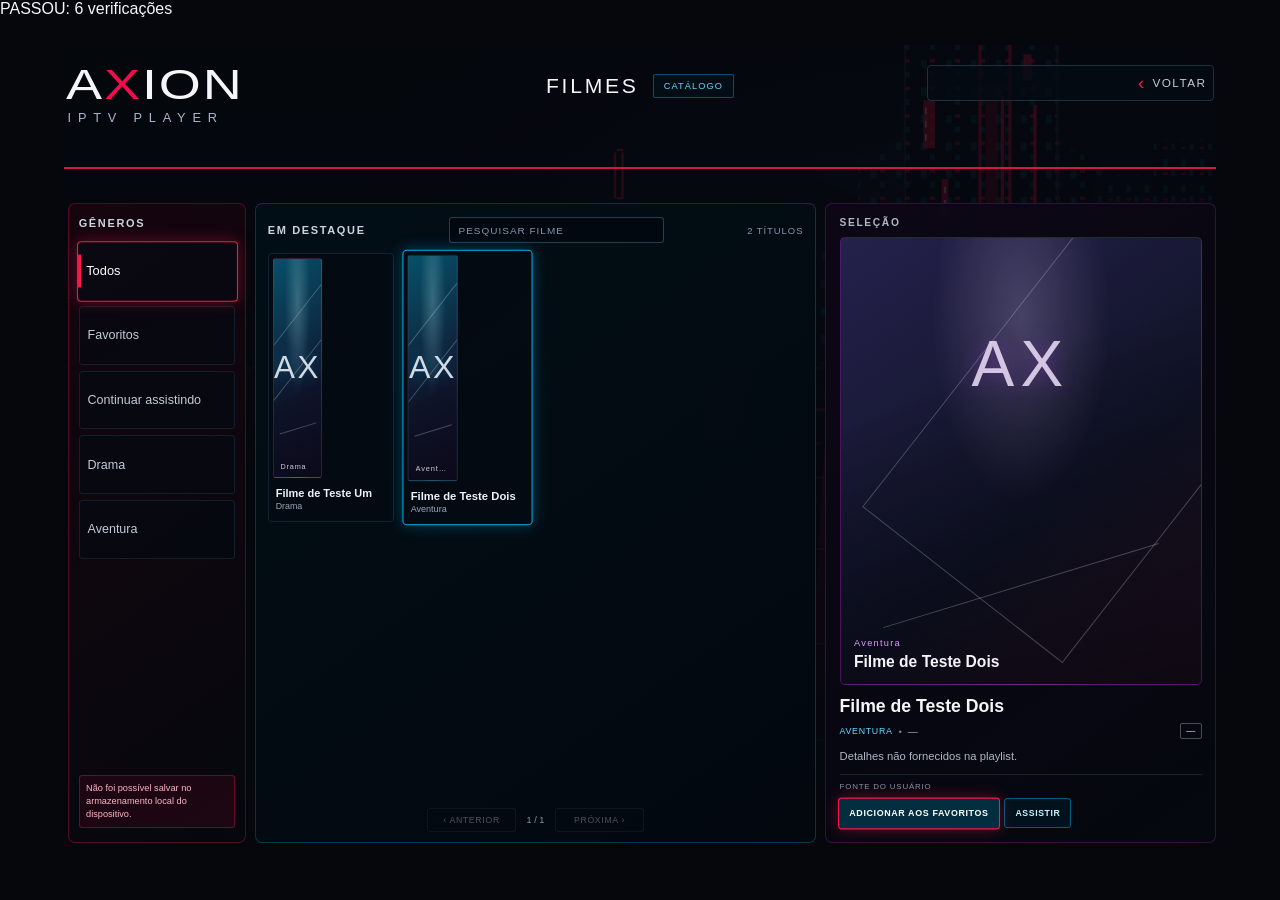
<file: tests/favorites.html>
<!doctype html>
<html lang="pt-BR">
<head>
  <meta charset="utf-8">
  <meta name="viewport" content="width=device-width, initial-scale=1">
  <title>Teste de Favoritos AXION</title>
  <link rel="stylesheet" href="../styles/app.css">
  <link rel="stylesheet" href="../styles/movies.css">
</head>
<body>
  <main id="app-root" class="app-root"></main>
  <div id="test-results" role="status" aria-live="polite">Executando verificações...</div>
  <script>
    window.favoriteFixtureStorage = { values: {} };
    Object.defineProperty(window, "localStorage", {
      configurable: true,
      value: {
        getItem: function (key) {
          return Object.prototype.hasOwnProperty.call(window.favoriteFixtureStorage.values, key) ?
            window.favoriteFixtureStorage.values[key] : null;
        },
        setItem: function (key, value) {
          window.favoriteFixtureStorage.values[key] = String(value);
        }
      }
    });
  </script>
  <script src="../scripts/focus-navigation.js"></script>
  <script src="../scripts/app.js"></script>
  <script src="../scripts/media-library.js"></script>
  <script src="../scripts/movies.js"></script>
  <script>
    (function () {
      "use strict";

      var results = [];
      var root = document.getElementById("app-root");
      var entries = [
        { id: "entry-1", title: "Filme de Teste Um", category: "Drama", url: "https://media.example.test/1.mp4" },
        { id: "entry-2", title: "Filme de Teste Dois", category: "Aventura", url: "https://media.example.test/2.mp4" }
      ];
      var screen;
      var storedLibrary;

      function assert(name, condition) {
        results.push({ name: name, passed: !!condition });
      }

      function showScreen() {
        if (root.firstChild) {
          root.removeChild(root.firstChild);
        }
        screen = window.NexoraMovies.createScreen();
        root.appendChild(screen);
        return screen;
      }

      window.NexoraMovies.setEntries(entries);
      showScreen();
      screen.querySelector(".movie-favorite-button").click();
      storedLibrary = window.NexoraMediaLibrary.getLibrary();
      assert("Salva um favorito no armazenamento local",
        storedLibrary.favorites.length === 1 && storedLibrary.favorites[0] === "entry-1" &&
        screen.querySelector(".movie-favorite-button").getAttribute("aria-pressed") === "true");

      showScreen();
      assert("Mantém o favorito após recriar a tela",
        screen.querySelector(".movie-favorite-button").textContent === "REMOVER DOS FAVORITOS");
      screen.querySelector('[data-genre-id="favorites"]').click();
      assert("Exibe o título na coleção Favoritos",
        screen.querySelectorAll(".movie-card").length === 1 &&
        screen.querySelector(".movie-card").getAttribute("data-movie-id") === "entry-1");

      window.NexoraMediaLibrary.setFavorite("removed-source-entry", true);
      showScreen();
      screen.querySelector('[data-genre-id="favorites"]').click();
      assert("Mantém entradas indisponíveis fora das ações da coleção",
        screen.querySelectorAll(".movie-card").length === 1 &&
        !screen.querySelector('[data-movie-id="removed-source-entry"]'));
      screen.querySelector(".movie-favorite-button").click();
      assert("Remove favorito e salva a alteração",
        window.NexoraMediaLibrary.getFavorites().indexOf("entry-1") === -1 &&
        screen.querySelector(".movies-empty").textContent ===
          "Nenhum título favorito disponível nesta lista.");

      screen.querySelector('[data-genre-id="all"]').click();
      screen.querySelector('[data-movie-id="entry-2"]').click();
      window.localStorage.setItem = function () {
        throw new Error("quota");
      };
      screen.querySelector(".movie-favorite-button").click();
      assert("Mostra erro e não confirma favorito quando o armazenamento falha",
        screen.querySelector(".movies-library-status").className.indexOf("is-error") !== -1 &&
        screen.querySelector(".movies-library-status").textContent.indexOf("armazenamento local") !== -1 &&
        screen.querySelector(".movie-favorite-button").getAttribute("aria-pressed") === "false");

      window.favoriteFixtureResults = results;
      document.getElementById("test-results").textContent = results.every(function (result) {
        return result.passed;
      }) ? "PASSOU: " + results.length + " verificações" : "FALHOU: " + results.filter(function (result) {
        return !result.passed;
      }).map(function (result) {
        return result.name;
      }).join(", ");
    }());
  </script>
</body>
</html>
</file>
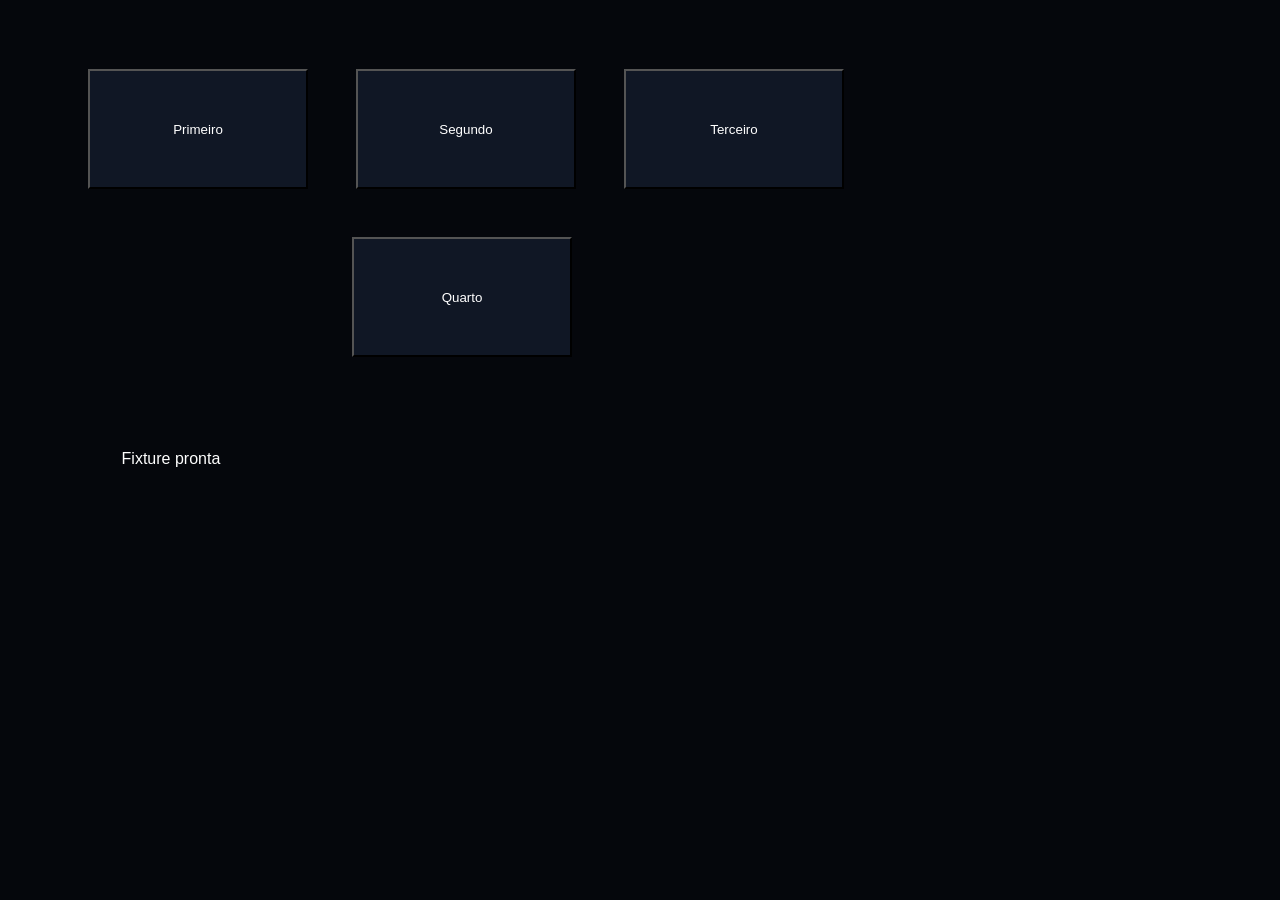
<file: tests/focus-navigation.html>
<!doctype html>
<html lang="pt-BR">
<head>
  <meta charset="utf-8">
  <meta name="viewport" content="width=device-width, initial-scale=1">
  <title>Teste de navegação por foco</title>
  <link rel="stylesheet" href="../styles/app.css">
  <style>
    .test-row { display: flex; }
    .test-control { width: 220px; height: 120px; margin: 24px; color: #fff; background: #101725; }
    #lower-row { margin-left: 264px; }
    #test-results { position: absolute; top: 50%; left: 5%; color: #fff; }
  </style>
</head>
<body>
  <main id="app-root" class="app-root">
    <div class="test-row">
      <button id="first" class="test-control" data-focusable="true">Primeiro</button>
      <button id="second" class="test-control" data-focusable="true">Segundo</button>
      <button id="third" class="test-control" data-focusable="true">Terceiro</button>
    </div>
    <div id="lower-row" class="test-row">
      <button id="fourth" class="test-control" data-focusable="true">Quarto</button>
    </div>
    <div id="test-results" aria-live="polite">Fixture pronta</div>
  </main>
  <script src="../scripts/focus-navigation.js"></script>
  <script>
    window.testFocus = window.NexoraFocus.create(document.getElementById("app-root"));
    window.confirmCount = 0;
    document.getElementById("first").addEventListener("click", function () {
      window.confirmCount += 1;
    });
  </script>
</body>
</html>
</file>
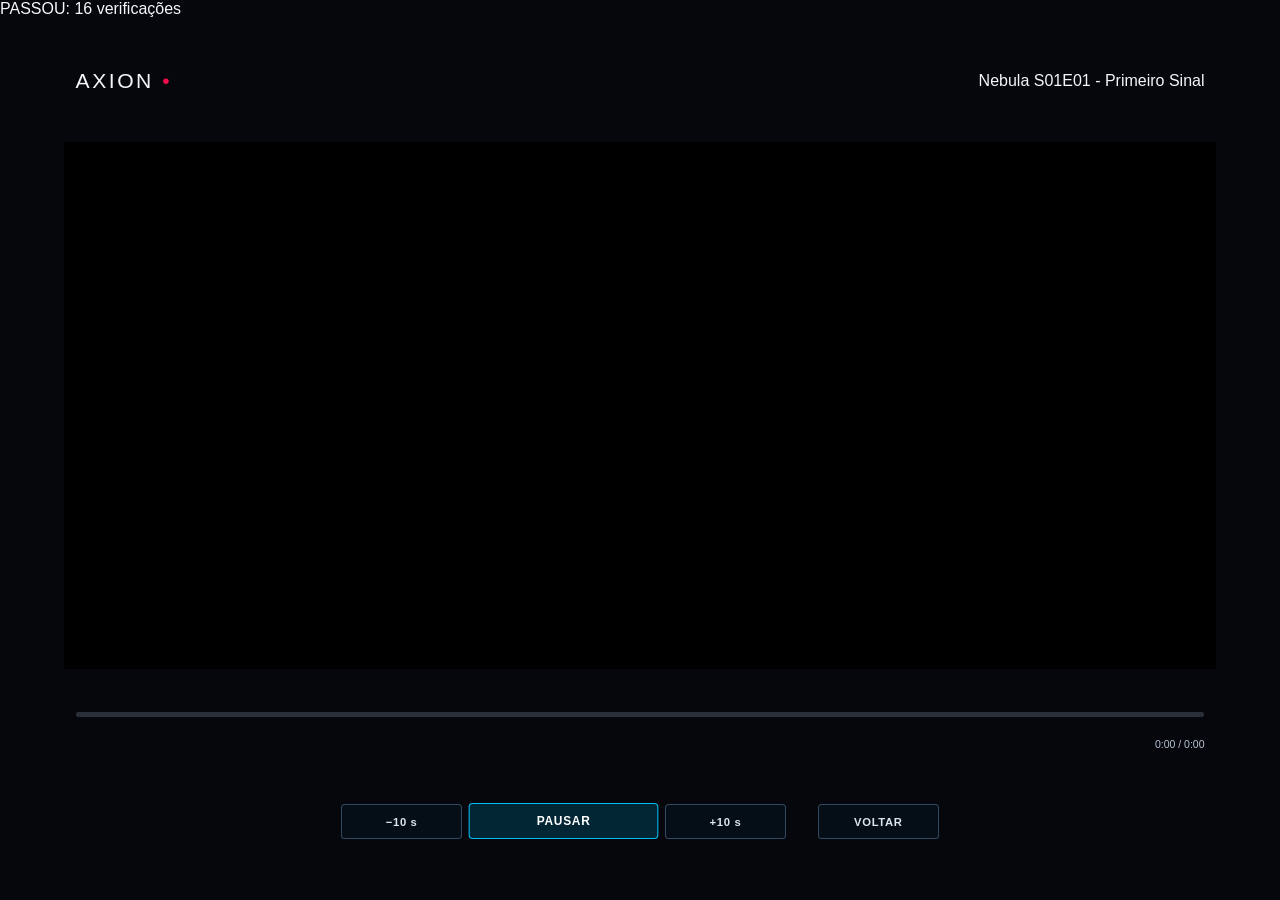
<file: tests/library-flow.html>
<!doctype html>
<html lang="pt-BR">
<head>
  <meta charset="utf-8">
  <meta name="viewport" content="width=device-width, initial-scale=1">
  <title>Teste do fluxo de biblioteca AXION</title>
  <link rel="stylesheet" href="../styles/app.css">
  <link rel="stylesheet" href="../styles/movies.css">
  <link rel="stylesheet" href="../styles/player.css">
  <link rel="stylesheet" href="../styles/settings.css">
  <style>
    .flow-home {
      display: flex;
      height: 100%;
      align-items: center;
      justify-content: center;
    }

    .flow-home button {
      margin: 1vw;
      padding: 1vw 2vw;
    }
  </style>
</head>
<body>
  <main id="app-root" class="app-root">
    <section class="flow-home">
      <button class="flow-settings" type="button" data-focusable="true" data-focused="true">
        Configurações
      </button>
      <button class="flow-movies" type="button" data-focusable="true">Filmes</button>
      <button class="flow-live" type="button" data-focusable="true">TV ao vivo</button>
      <button class="flow-series" type="button" data-focusable="true">Séries</button>
    </section>
  </main>
  <div id="test-results" role="status" aria-live="polite">Executando fluxo integrado...</div>
  <script>
    window.flowFixtureStorage = { values: {} };
    Object.defineProperty(window, "localStorage", {
      configurable: true,
      value: {
        getItem: function (key) {
          return Object.prototype.hasOwnProperty.call(window.flowFixtureStorage.values, key) ?
            window.flowFixtureStorage.values[key] : null;
        },
        setItem: function (key, value) {
          window.flowFixtureStorage.values[key] = String(value);
        }
      }
    });

    window.flowFixtureRequests = [];
    window.XMLHttpRequest = function () {
      this.readyState = 0;
      this.status = 0;
      this.responseText = "";
    };
    window.XMLHttpRequest.prototype.open = function (method, url) {
      this.method = method;
      this.url = url;
      this.requestRecord = { method: method, url: url, body: "" };
      window.flowFixtureRequests.push(this.requestRecord);
    };
    window.XMLHttpRequest.prototype.setRequestHeader = function () {};
    window.XMLHttpRequest.prototype.send = function (body) {
      this.requestRecord.body = body;
      this.status = 200;
      this.readyState = 4;
      this.responseText = "#EXTM3U\n" +
        "#EXTINF:-1 group-title=\"Drama\",Fluxo Neon\nhttps://media.example.test/movie/flow.mp4\n" +
        "#EXTINF:-1 group-title=\"Notícias\",Canal Aurora\nhttps://media.example.test/live/1.ts\n" +
        "#EXTINF:-1 group-title=\"Sci-Fi Séries\",Nebula S01E01 - Primeiro Sinal\n" +
        "https://media.example.test/series/1.mp4";
      this.onreadystatechange();
    };
  </script>
  <script src="../scripts/focus-navigation.js"></script>
  <script src="../scripts/app.js"></script>
  <script src="../scripts/media-library.js"></script>
  <script src="../scripts/media-source.js"></script>
  <script src="../scripts/live-tv.js"></script>
  <script src="../scripts/movies.js"></script>
  <script src="../scripts/series.js"></script>
  <script src="../scripts/player-adapter.js"></script>
  <script src="../scripts/player-screen.js"></script>
  <script src="../scripts/settings.js"></script>
  <script>
    (function () {
      "use strict";

      var results = [];
      var root = window.NexoraApp.getRoot();
      var createPlayerScreen = window.NexoraPlayerScreen.createScreen;
      var playerHandlers;
      var activeAdapter;
      var resumePositions = [];
      var closeCount = 0;

      function assert(name, condition) {
        results.push({ name: name, passed: !!condition });
      }

      function press(keyCode) {
        var event = document.createEvent("Event");
        event.initEvent("keydown", true, true);
        Object.defineProperty(event, "keyCode", { get: function () { return keyCode; } });
        document.dispatchEvent(event);
      }

      window.NexoraPlayerScreen.createScreen = function (entry, options) {
        options = options || {};
        resumePositions.push(Number(options.resumePosition) || 0);
        options.adapterFactory = function (handlers) {
          playerHandlers = handlers;
          activeAdapter = {
            position: 0,
            duration: 100,
            state: "idle",
            open: function () {
              activeAdapter.state = "playing";
              handlers.onState("playing");
            },
            play: function () {
              activeAdapter.state = "playing";
              handlers.onState("playing");
            },
            pause: function () {
              activeAdapter.state = "paused";
              handlers.onState("paused");
            },
            seek: function (position) {
              activeAdapter.position = Math.max(0, Math.min(100, position));
              handlers.onProgress(activeAdapter.position, activeAdapter.duration);
            },
            getPosition: function () { return activeAdapter.position; },
            getDuration: function () { return activeAdapter.duration; },
            close: function () {
              closeCount += 1;
              activeAdapter.state = "closed";
              handlers.onState("closed");
            }
          };
          return activeAdapter;
        };
        return createPlayerScreen(entry, options);
      };

      root.querySelector(".flow-settings").addEventListener("click", function () {
        window.NexoraApp.mountScreen(window.NexoraSettings.createScreen());
      });
      root.querySelector(".flow-movies").addEventListener("click", function () {
        window.NexoraApp.mountScreen(window.NexoraMovies.createScreen());
      });
      root.querySelector(".flow-live").addEventListener("click", function () {
        window.NexoraApp.mountScreen(window.NexoraLiveTv.createScreen());
      });
      root.querySelector(".flow-series").addEventListener("click", function () {
        window.NexoraApp.mountScreen(window.NexoraSeries.createScreen());
      });

      press(13);
      assert("Abre Configurações pelo controle remoto",
        !!root.querySelector(".settings-input"));
      root.querySelector(".settings-input").value = "https://playlist.example.test/movies.m3u";
      root.querySelector(".settings-reload").click();
      assert("Carrega a playlist M3U simulada pela conexão direta",
        root.querySelector(".settings-status").textContent === "3 entradas carregadas." &&
        window.flowFixtureRequests.length === 1 &&
        window.flowFixtureRequests[0].method === "GET" &&
        window.flowFixtureRequests[0].url ===
          "https://playlist.example.test/movies.m3u" &&
        window.flowFixtureRequests[0].body === null);

      press(10009);
      press(39);
      press(13);
      assert("Abre Filmes pelo controle remoto", !!root.querySelector(".movies-screen"));
      root.querySelector(".movies-search").value = "fluxo";
      var inputEvent = document.createEvent("HTMLEvents");
      inputEvent.initEvent("input", true, false);
      root.querySelector(".movies-search").dispatchEvent(inputEvent);
      assert("Pesquisa o título carregado da playlist",
        root.querySelectorAll(".movie-card").length === 1 &&
        root.querySelector(".movie-card-title").textContent === "Fluxo Neon");

      root.querySelector(".movie-favorite-button").click();
      root.querySelector('[data-genre-id="favorites"]').click();
      assert("Salva e exibe o filme em Favoritos",
        root.querySelectorAll(".movie-card").length === 1 &&
        window.NexoraMediaLibrary.getFavorites().length === 1);
      root.querySelector(".movie-play-button").click();
      assert("Abre o player com os controles remotos focados",
        !!root.querySelector(".player-screen") &&
        root.querySelector(".player-play").getAttribute("data-focused") === "true");
      press(13);
      assert("Pausa e atualiza o player usando OK",
        root.querySelector(".player-play").textContent === "CONTINUAR");
      press(13);
      activeAdapter.position = 25;
      playerHandlers.onProgress(25, 100);
      press(10009);
      assert("Salva progresso e retorna ao catálogo por Voltar",
        !!root.querySelector(".movies-screen") &&
        root.querySelector(".movie-play-button").textContent === "CONTINUAR ASSISTINDO");

      root.querySelector(".movie-play-button").click();
      assert("Retoma a partir da posição salva",
        resumePositions[1] === 25 && activeAdapter.position === 25);
      press(10009);
      assert("Voltar fecha o player sem solicitar mídia real",
        closeCount === 2 && !root.querySelector("video[src]") &&
        window.flowFixtureRequests.length === 1);

      window.NexoraApp.goBack();
      root.querySelector(".flow-live").click();
      assert("Exibe canais reais da playlist no lugar do catálogo ilustrativo",
        root.querySelectorAll(".live-channel").length === 1 &&
        root.querySelector(".live-channel-name").textContent === "Canal Aurora");
      root.querySelector(".live-favorite-button").click();
      assert("Favorita canal da playlist e salva no armazenamento local",
        window.NexoraMediaLibrary.getFavorites().indexOf(
          window.NexoraMediaSource.getEntries().filter(function (entry) {
            return entry.mediaType === "live";
          })[0].id) !== -1);
      root.querySelector('[data-category-id="favorites"]').click();
      assert("Filtra o canal salvo na categoria Favoritos",
        root.querySelectorAll(".live-channel").length === 1 &&
        root.querySelector(".live-channel-name").textContent === "Canal Aurora");
      root.querySelector(".live-watch-button").click();
      assert("Abre o player ao selecionar um canal ao vivo",
        !!root.querySelector(".player-screen") && activeAdapter.state === "playing");
      press(10009);
      window.NexoraApp.goBack();
      root.querySelector(".flow-series").click();
      assert("Abre a biblioteca de séries da playlist",
        root.querySelectorAll(".series-item").length === 1 &&
        root.querySelector(".series-item .movie-card-title").textContent === "Nebula");
      root.querySelector(".series-watch-button").click();
      assert("Inicia um episódio pelo controle Assistir episódio",
        !!root.querySelector(".player-screen") &&
        resumePositions[3] === 0 && activeAdapter.state === "playing");

      window.libraryFlowFixtureResults = results;
      document.getElementById("test-results").textContent = results.every(function (result) {
        return result.passed;
      }) ? "PASSOU: " + results.length + " verificações" : "FALHOU: " + results.filter(function (result) {
        return !result.passed;
      }).map(function (result) {
        return result.name;
      }).join(", ");
    }());
  </script>
</body>
</html>
</file>
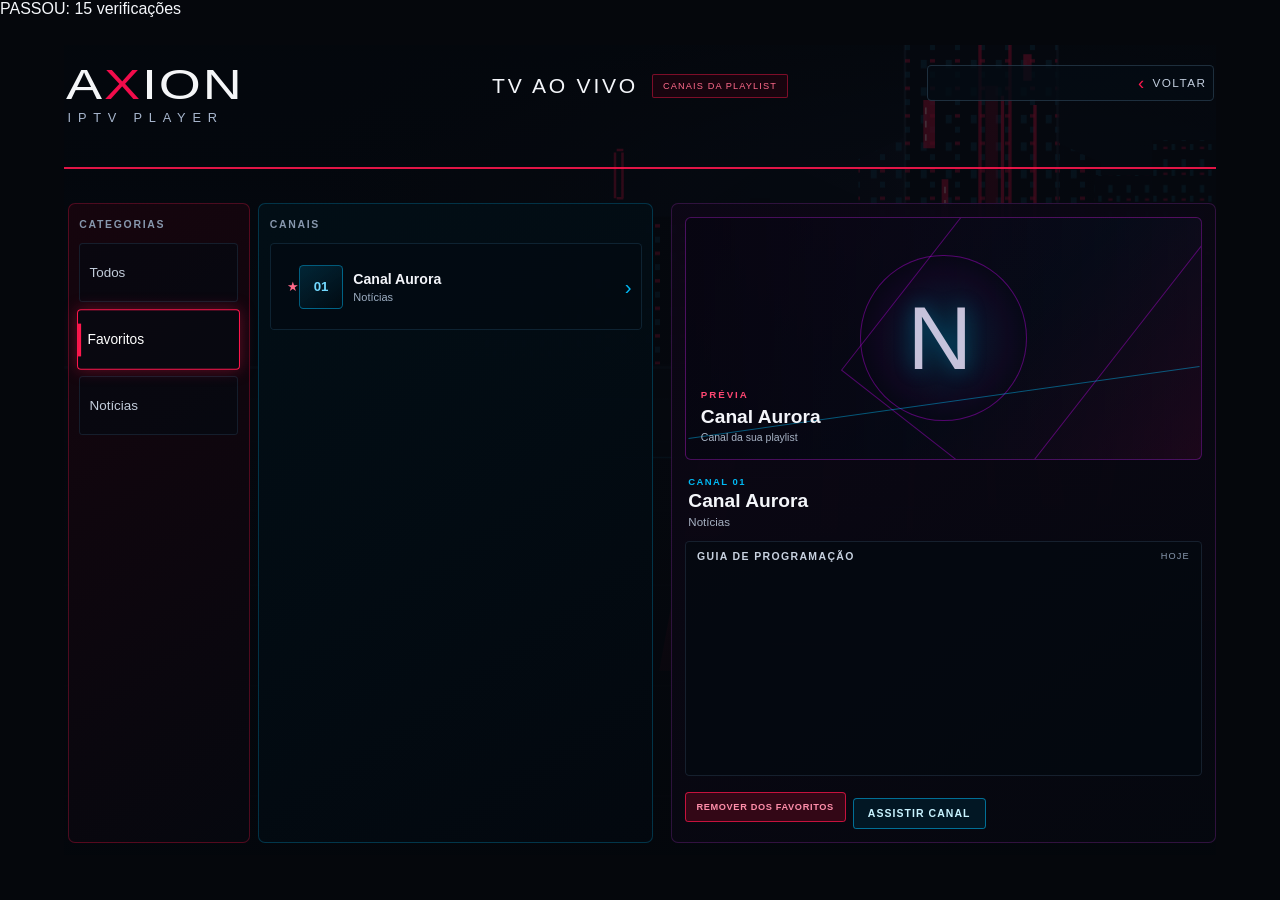
<file: tests/live-tv.html>
<!doctype html>
<html lang="pt-BR">
<head>
  <meta charset="utf-8">
  <meta name="viewport" content="width=device-width, initial-scale=1">
  <title>Teste da tela TV ao vivo</title>
  <link rel="stylesheet" href="../styles/app.css">
  <link rel="stylesheet" href="../styles/live-tv.css">
</head>
<body>
  <main id="app-root" class="app-root"></main>
  <div id="test-results" role="status" aria-live="polite">Executando verificações...</div>
  <script>
    window.liveTvFixtureStorage = { values: {} };
    Object.defineProperty(window, "localStorage", {
      configurable: true,
      value: {
        getItem: function (key) {
          return Object.prototype.hasOwnProperty.call(window.liveTvFixtureStorage.values, key) ?
            window.liveTvFixtureStorage.values[key] : null;
        },
        setItem: function (key, value) {
          window.liveTvFixtureStorage.values[key] = String(value);
        }
      }
    });
  </script>
  <script src="../scripts/focus-navigation.js"></script>
  <script src="../scripts/app.js"></script>
  <script src="../scripts/media-library.js"></script>
  <script src="../scripts/live-tv.js"></script>
  <script>
    (function () {
      "use strict";

      var results = [];
      var root = document.getElementById("app-root");
      var view = window.NexoraLiveTv.createScreen();

      function assert(name, condition) {
        results.push({ name: name, passed: !!condition });
      }

      root.appendChild(view);

      var categories = view.querySelectorAll("[data-category-id]");
      var channels = view.querySelectorAll("[data-channel-id]");
      assert("Exibe categorias, favoritos e canais fictícios",
        categories.length === 5 && channels.length === 6 &&
        !!view.querySelector('[data-category-id="favorites"]'));

      view.querySelector('[data-category-id="cinema"]').click();
      channels = view.querySelectorAll("[data-channel-id]");
      assert("Filtra canais pela categoria", channels.length === 2 &&
        channels[0].getAttribute("data-channel-id") === "orbita" &&
        channels[1].getAttribute("data-channel-id") === "cinemax");
      assert("Mantém uma única lista de categorias",
        view.querySelectorAll("[data-category-id]").length === 5);

      view.querySelector('[data-channel-id="cinemax"]').click();
      assert("Atualiza os dados do canal selecionado",
        view.querySelector(".live-selected-name").textContent === "Cine Neon");
      assert("Atualiza a programação do canal",
        view.querySelector(".live-program-title").textContent === "Frequência Azul");
      assert("Mantém prévia inerte sem elemento de mídia",
        view.querySelector(".live-preview-note").textContent.indexOf("sem reprodução") !== -1 &&
        !view.querySelector("video, audio, iframe, source"));
      view.querySelector(".live-favorite-button").click();
      assert("Salva canal ao vivo nos favoritos",
        window.NexoraMediaLibrary.getFavorites().indexOf("cinemax") !== -1 &&
        view.querySelector(".live-favorite-button").getAttribute("aria-pressed") === "true");
      view.querySelector('[data-category-id="favorites"]').click();
      assert("Filtra canais favoritos",
        view.querySelectorAll("[data-channel-id]").length === 1 &&
        view.querySelector("[data-channel-id]").getAttribute("data-channel-id") === "cinemax" &&
        !!view.querySelector(".live-channel-favorite"));
      view.querySelector(".live-favorite-button").click();
      assert("Remove canal dos favoritos e mostra lista vazia",
        window.NexoraMediaLibrary.getFavorites().indexOf("cinemax") === -1 &&
        view.querySelector(".live-detail").textContent.indexOf("Nenhum canal favorito") !== -1);
      view.querySelector('[data-category-id="cinema"]').click();
      view.querySelector('[data-channel-id="cinemax"]').click();

      window.NexoraMediaSource = {
        getEntries: function () { return null; },
        setEntries: function () {},
        loadConfigured: function (callback) {
          callback(new Error("A prévia não conseguiu carregar a playlist."), null);
        }
      };
      root.removeChild(view);
      view = window.NexoraLiveTv.createScreen();
      root.appendChild(view);
      assert("Falha da playlist não apresenta canais fictícios como se fossem reais",
        view.querySelectorAll("[data-channel-id]").length === 0 &&
        view.querySelector(".live-selected-name") === null &&
        view.querySelector(".live-source-error").textContent.indexOf("prévia") !== -1 &&
        view.querySelector(".live-status").textContent === "ERRO AO CARREGAR CANAIS");
      assert("Oferece nova tentativa após erro no carregamento",
        !!view.querySelector(".live-watch-button") &&
        view.querySelector(".live-watch-button").textContent === "TENTAR NOVAMENTE");

      window.NexoraMediaSource = null;
      root.removeChild(view);
      view = window.NexoraLiveTv.createScreen();
      root.appendChild(view);
      window.NexoraLiveTv.setEntries([
        {
          id: "real-live-channel",
          title: "Canal Aurora",
          category: "Notícias",
          mediaType: "live",
          url: "https://media.example.test/live/1.ts"
        },
        {
          id: "real-movie-entry",
          title: "Filme Aurora",
          category: "Filmes",
          mediaType: "movie",
          url: "https://media.example.test/movie/2.mp4"
        }
      ]);
      root.removeChild(view);
      view = window.NexoraLiveTv.createScreen();
      root.appendChild(view);
      assert("Usa somente entradas classificadas como canais da playlist",
        view.querySelectorAll("[data-channel-id]").length === 1 &&
        view.querySelector("[data-channel-id]").textContent.indexOf("Canal Aurora") !== -1 &&
        view.querySelector(".live-status").textContent === "CANAIS DA PLAYLIST");
      assert("Oferece reprodução para um canal do usuário",
        !!view.querySelector(".live-watch-button") &&
        view.querySelector(".live-preview-note").textContent === "Canal da sua playlist");
      view.querySelector(".live-favorite-button").click();
      assert("Salva canal real da playlist nos favoritos",
        window.NexoraMediaLibrary.getFavorites().indexOf("real-live-channel") !== -1);
      view.querySelector('[data-category-id="favorites"]').click();
      assert("Mostra o canal da playlist na categoria Favoritos",
        view.querySelectorAll("[data-channel-id]").length === 1 &&
        view.querySelector(".live-channel-name").textContent === "Canal Aurora");

      window.liveTvFixtureResults = results;
      document.getElementById("test-results").textContent = results.every(function (result) {
        return result.passed;
      }) ? "PASSOU: " + results.length + " verificações" : "FALHOU: " + results.filter(function (result) {
        return !result.passed;
      }).map(function (result) {
        return result.name;
      }).join(", ");
    }());
  </script>
</body>
</html>
</file>
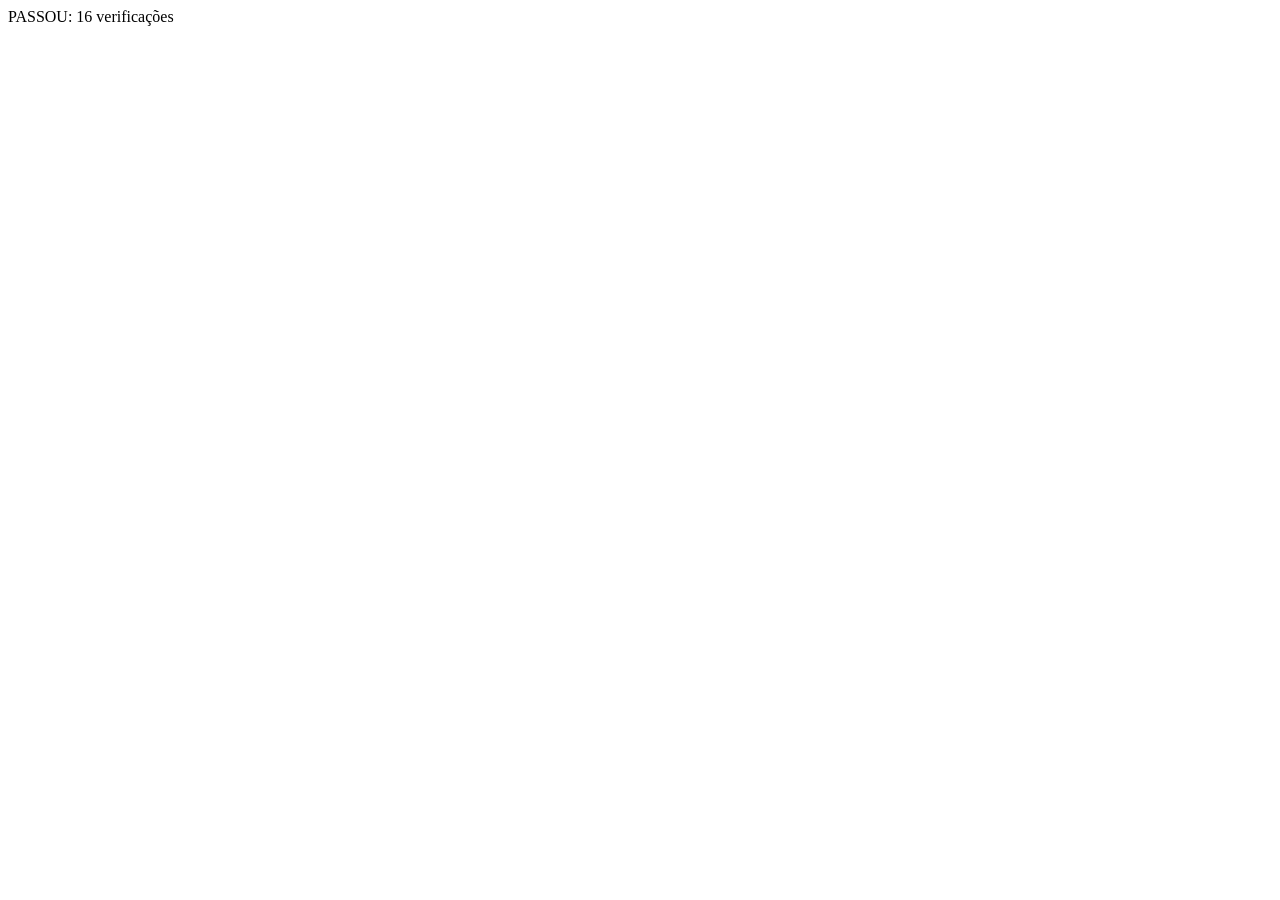
<file: tests/media-source.html>
<!doctype html>
<html lang="pt-BR">
<head>
  <meta charset="utf-8">
  <meta name="viewport" content="width=device-width, initial-scale=1">
  <title>Teste de fonte M3U</title>
</head>
<body>
  <div id="test-results" role="status" aria-live="polite">Executando verificações...</div>
  <script src="../scripts/media-library.js"></script>
  <script src="../scripts/media-source.js"></script>
  <script>
    (function () {
      "use strict";

      var results = [];
      var requests = [];
      var responses = [];
      var sample = "#EXTM3U\r\n" +
        "#EXTINF:-1 tvg-name=\"Noite Azul\" group-title=\"Cinema\",Ação & Aventura\r\n" +
        "https://media.example.test/one.mp4\r\n" +
        "#EXTINF:3600,Filme sem grupo\r\n" +
        "https://media.example.test/two.mp4\r\n";

      function assert(name, condition) {
        results.push({ name: name, passed: !!condition });
      }

      function FakeRequest() {
        this.readyState = 0;
        this.status = 0;
        this.responseText = "";
        this.headers = {};
        requests.push(this);
      }
      FakeRequest.prototype.open = function (method, url) {
        this.method = method;
        this.url = url;
      };
      FakeRequest.prototype.setRequestHeader = function (name, value) {
        this.headers[name] = value;
      };
      FakeRequest.prototype.send = function (body) {
        this.body = body;
        var response = responses.shift();
        if (response.error) {
          this.onerror();
          return;
        }
        this.status = response.status;
        this.responseText = response.body;
        this.readyState = 4;
        this.onreadystatechange();
      };

      window.XMLHttpRequest = FakeRequest;
      window.AXION_CONFIG = {
        workerUrl: "https://axion-proxy.example.workers.dev",
        workerToken: "fixture-token-not-a-real-secret"
      };
      window.localStorage.removeItem("axion.media.routes.v1");
      var parsed = window.NexoraMediaSource.parse(sample, "https://media.example.test/library.m3u");
      assert("Analisa títulos, categoria e duração do M3U",
        parsed.length === 2 &&
        parsed[0].title === "Ação & Aventura" &&
        parsed[0].category === "Cinema" &&
        parsed[1].title === "Filme sem grupo" &&
        parsed[1].duration === "1h 00min");
      assert("Usa fallback neutro para dados ausentes",
        parsed[1].category === "Sem categoria" && parsed[1].rating === "—");
      var classified = window.NexoraMediaSource.parse(
        "#EXTM3U\n" +
        "#EXTINF:-1 group-title=\"Canais | Notícias\",Canal Aurora\nhttps://media.example.test/live/1.ts\n" +
        "#EXTINF:-1 group-title=\"Filmes\",Filme Aurora\nhttps://media.example.test/movie/2.mp4\n" +
        "#EXTINF:-1 group-title=\"Séries\",Nebula S01E02 - Novo Mundo\nhttps://media.example.test/series/3.mp4\n",
        "https://media.example.test/mixed.m3u");
      assert("Classifica canais, filmes e séries por grupo e caminho",
        classified[0].mediaType === "live" && classified[1].mediaType === "movie" &&
        classified[2].mediaType === "series");
      assert("Extrai nome da série e episódio de títulos SxxExx",
        classified[2].seriesTitle === "Nebula" && classified[2].seasonNumber === 1 &&
        classified[2].episodeNumber === 2);
      assert("Gera identificador determinístico por fonte",
        parsed[0].id === window.NexoraMediaSource.parse(sample, "https://media.example.test/library.m3u")[0].id &&
        parsed[0].id !== window.NexoraMediaSource.parse(sample, "https://media.example.test/other.m3u")[0].id);

      var invalidMessage = "";
      try {
        window.NexoraMediaSource.parse("#EXTM3U\n#EXTINF:-1,Sem endereço", "https://media.example.test/list.m3u");
      } catch (error) {
        invalidMessage = error.message;
      }
      assert("Rejeita lista vazia ou malformada", invalidMessage.indexOf("não contém entradas válidas") !== -1);

      responses.push({ status: 200, body: sample });
      window.NexoraMediaSource.load("https://media.example.test/library.m3u", function (error, entries) {
        assert("Sem histórico, tenta carregar diretamente primeiro",
          requests[0].method === "GET" &&
          requests[0].url === "https://media.example.test/library.m3u");
        assert("Carrega entradas pela conexão direta", !error && entries.length === 2);
        assert("Memoriza somente a rota para o servidor",
          window.NexoraMediaLibrary.getPreferredRoute("https://media.example.test") === "direct");
      });

      responses.push({ error: true });
      responses.push({ status: 200, body: sample });
      window.NexoraMediaSource.load("https://media.example.test/library.m3u", function (error, entries) {
        assert("Usa o Worker remoto quando a conexão direta falha",
          !error && entries.length === 2 && requests[1].method === "GET" &&
          requests[2].method === "GET" &&
          requests[2].url === "https://axion-proxy.example.workers.dev/playlist" &&
          requests[2].headers.Authorization === "Bearer fixture-token-not-a-real-secret" &&
          requests[2].headers["X-Playlist-URL"] === "https://media.example.test/library.m3u");
        assert("Memoriza a rota remota depois de sucesso",
          window.NexoraMediaLibrary.getPreferredRoute("https://media.example.test") === "worker");
      });

      responses.push({ error: true });
      responses.push({ status: 200, body: sample });
      window.NexoraMediaSource.load("https://media.example.test/library.m3u", function (error, entries) {
        assert("Começa pela rota memorizada e tenta a direta uma vez",
          !error && entries.length === 2 && requests[3].url ===
            "https://axion-proxy.example.workers.dev/playlist" &&
          requests[4].url === "https://media.example.test/library.m3u");
        assert("Atualiza a preferência após sucesso da rota alternativa",
          window.NexoraMediaLibrary.getPreferredRoute("https://media.example.test") === "direct");
      });

      responses.push({ status: 200, body: "#EXTM3U\n" });
      window.NexoraMediaSource.load("https://media.example.test/library.m3u", function (error) {
        assert("Não repete pelo Worker uma resposta obtida que não é M3U válida",
          !!error && error.message.indexOf("playlist não contém entradas válidas") !== -1 &&
          requests.length === 6);
      });

      responses.push({ error: true });
      responses.push({ status: 502, body: "erro com URL e token que não deve ser exibido" });
      window.NexoraMediaSource.load("https://media.example.test/library.m3u", function (error) {
        assert("Mostra mensagem simples se direto e Worker falham",
          !!error && error.message.indexOf("Verifique o endereço e a conexão") !== -1 &&
          error.message.indexOf("media.example.test") === -1 &&
          error.message.indexOf("token") === -1 && requests.length === 8);
      });

      window.AXION_CONFIG = { workerUrl: "", workerToken: "" };
      responses.push({ status: 200, body: sample });
      window.NexoraMediaSource.load("https://media.example.test/library.m3u", function (error) {
        assert("Sem configuração local, segue funcionando pela conexão direta",
          !error && requests.length === 9 &&
          requests[8].url === "https://media.example.test/library.m3u");
      });

      window.mediaSourceFixtureResults = results;
      document.getElementById("test-results").textContent = results.every(function (result) {
        return result.passed;
      }) ? "PASSOU: " + results.length + " verificações" : "FALHOU: " + results.filter(function (result) {
        return !result.passed;
      }).map(function (result) {
        return result.name;
      }).join(", ");
    }());
  </script>
</body>
</html>
</file>
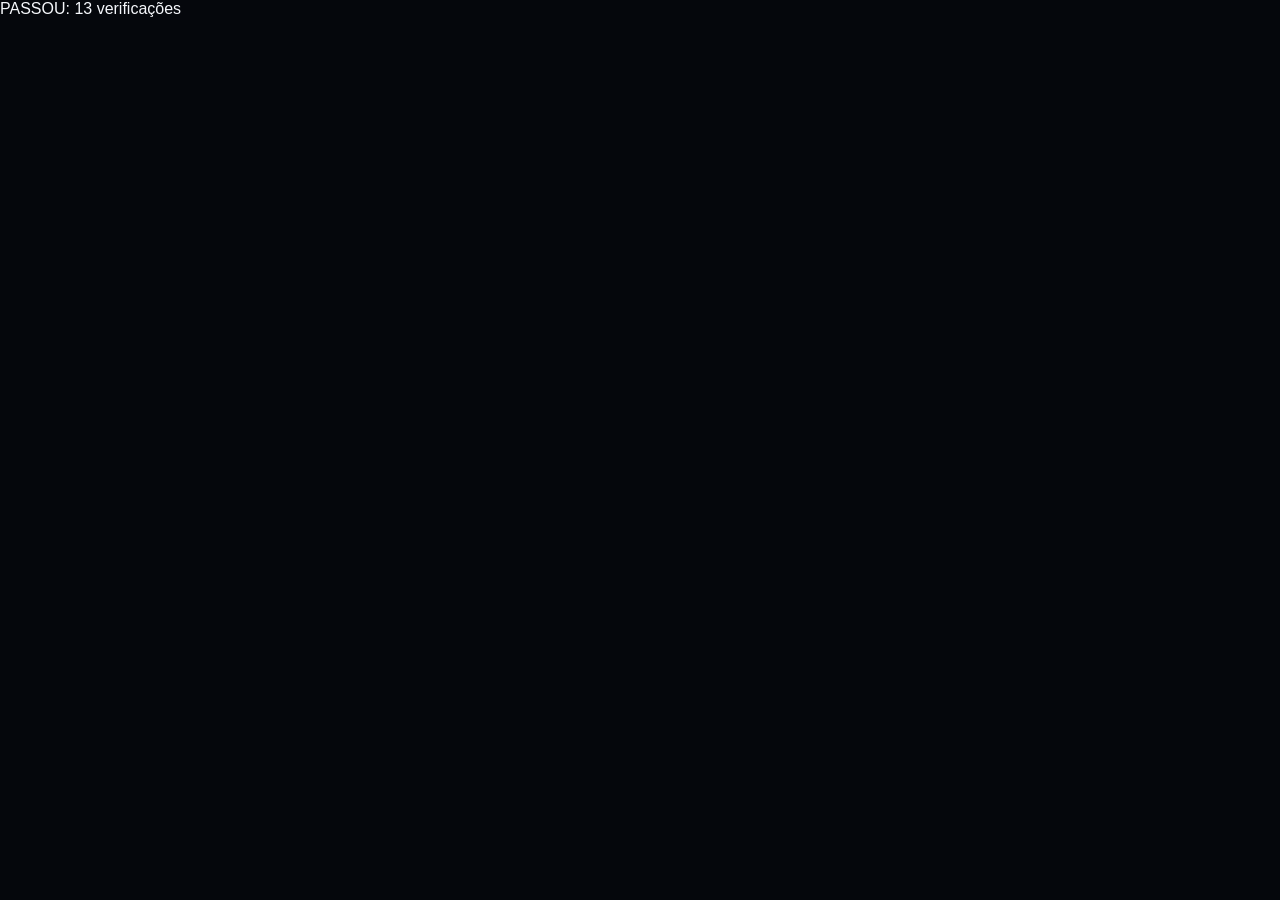
<file: tests/movies.html>
<!doctype html>
<html lang="pt-BR">
<head>
  <meta charset="utf-8">
  <meta name="viewport" content="width=device-width, initial-scale=1">
  <title>Teste do catálogo de filmes</title>
  <link rel="stylesheet" href="../styles/app.css">
  <link rel="stylesheet" href="../styles/live-tv.css">
  <link rel="stylesheet" href="../styles/movies.css">
</head>
<body>
  <main id="app-root" class="app-root"></main>
  <div id="test-results" role="status" aria-live="polite">Executando verificações...</div>
  <script src="../scripts/focus-navigation.js"></script>
  <script src="../scripts/app.js"></script>
  <script src="../scripts/media-library.js"></script>
  <script src="../scripts/movies.js"></script>
  <script>
    (function () {
      "use strict";

      var results = [];
      var root = document.getElementById("app-root");
      var storageValues = {};
      Object.defineProperty(window, "localStorage", {
        configurable: true,
        value: {
          getItem: function (key) {
            return Object.prototype.hasOwnProperty.call(storageValues, key) ? storageValues[key] : null;
          },
          setItem: function (key, value) {
            storageValues[key] = String(value);
          }
        }
      });
      var screen = window.NexoraMovies.createScreen();

      function assert(name, condition) {
        results.push({ name: name, passed: !!condition });
      }

      root.appendChild(screen);
      assert("Exibe catálogo local fictício", screen.querySelectorAll("[data-movie-id]").length === 8);
      assert("Mantém somente os filtros fixos sem categorias M3U",
        screen.querySelectorAll("[data-genre-id]").length === 3 &&
        !!screen.querySelector('[data-genre-id="all"]') &&
        !!screen.querySelector('[data-genre-id="favorites"]') &&
        !!screen.querySelector('[data-genre-id="continue"]') &&
        screen.querySelector('.movies-genre[data-focused="true"]').getAttribute("data-genre-id") === "all");

      var visible = screen.querySelectorAll("[data-movie-id]");
      assert("Mostra todo o catálogo sem inventar gêneros ausentes da playlist",
        visible.length === 8);

      screen.querySelector('[data-movie-id="between-two-suns"]').click();
      assert("Atualiza título e gênero nos detalhes",
        screen.querySelector(".movie-detail-title").textContent === "Entre Dois Sóis" &&
        screen.querySelector(".movie-detail-genre").textContent === "FICÇÃO CIENTÍFICA");
      assert("Mostra duração, classificação e sinopse",
        screen.querySelector(".movie-detail-duration").textContent === "2h 01min" &&
        screen.querySelector(".movie-detail-rating").textContent === "12" &&
        screen.querySelector(".movie-detail-synopsis").textContent.indexOf("engenheira") !== -1);
      assert("Não cria elementos de mídia",
        !screen.querySelector("video, audio, iframe, source, img"));

      var sourceEntries = [];
      var sourceScreen;
      var search;
      var inputEvent;
      var i;
      for (i = 0; i < 20; i += 1) {
        sourceEntries.push({
          id: "source-" + i,
          title: i === 0 ? "Ação do Oceano" : "Filme " + i,
          category: i % 2 ? "Drama" : "Aventura",
          duration: "1h 30min",
          accent: "cyan",
          url: "https://media.example.test/" + i + ".mp4"
        });
      }
      window.NexoraMovies.setEntries(sourceEntries);
      root.removeChild(screen);
      sourceScreen = window.NexoraMovies.createScreen();
      root.appendChild(sourceScreen);
      assert("Renderiza apenas uma página da lista extensa",
        sourceScreen.querySelectorAll(".movie-card").length === 8 &&
        sourceScreen.querySelectorAll(".movies-page-button[data-focusable]").length === 2);
      assert("Monta filtros com as categorias da fonte",
        sourceScreen.querySelectorAll("[data-genre-id]").length === 5);

      search = sourceScreen.querySelector(".movies-search");
      search.value = "ACAO";
      inputEvent = document.createEvent("HTMLEvents");
      inputEvent.initEvent("input", true, false);
      search.dispatchEvent(inputEvent);
      assert("Busca por título ignora maiúsculas e acentos",
        sourceScreen.querySelectorAll(".movie-card").length === 1 &&
        sourceScreen.querySelector(".movie-card-title").textContent === "Ação do Oceano");

      search.value = "nada existe";
      search.dispatchEvent(inputEvent);
      assert("Mostra estado vazio para busca sem resultados",
        sourceScreen.querySelector(".movies-empty").textContent === "Nenhum filme encontrado.");

      search.value = "";
      search.dispatchEvent(inputEvent);
      sourceScreen.querySelector(".movies-page-button:last-child").click();
      assert("Navega páginas e mantém os controles acessíveis ao foco remoto",
        sourceScreen.querySelector(".movies-page-status").textContent === "2 / 3" &&
        sourceScreen.querySelectorAll(".movie-card").length === 8 &&
        sourceScreen.querySelector(".movies-page-button:last-child").getAttribute("data-focusable") !== null);
      sourceScreen.querySelector('[data-genre-id="source-1"]').click();
      assert("Filtra títulos pela categoria M3U selecionada",
        sourceScreen.querySelectorAll(".movie-card").length === 8 &&
        sourceScreen.querySelector(".movie-card-genre").textContent === "Aventura");

      var selectedEntry = null;
      var fixturePlayer = document.createElement("section");
      fixturePlayer.className = "fixture-player-screen";
      window.NexoraPlayerScreen = {
        createScreen: function (entry) {
          selectedEntry = entry;
          return fixturePlayer;
        }
      };
      sourceScreen.querySelector(".movie-play-button").click();
      assert("Inicia o título selecionado pelo botão Assistir",
        selectedEntry && selectedEntry.id === "source-0" &&
        root.firstChild === fixturePlayer);

      document.getElementById("test-results").textContent = results.every(function (result) {
        return result.passed;
      }) ? "PASSOU: " + results.length + " verificações" : "FALHOU: " + results.filter(function (result) {
        return !result.passed;
      }).map(function (result) {
        return result.name;
      }).join(", ");
      window.moviesFixtureResults = results;
    }());
  </script>
</body>
</html>
</file>
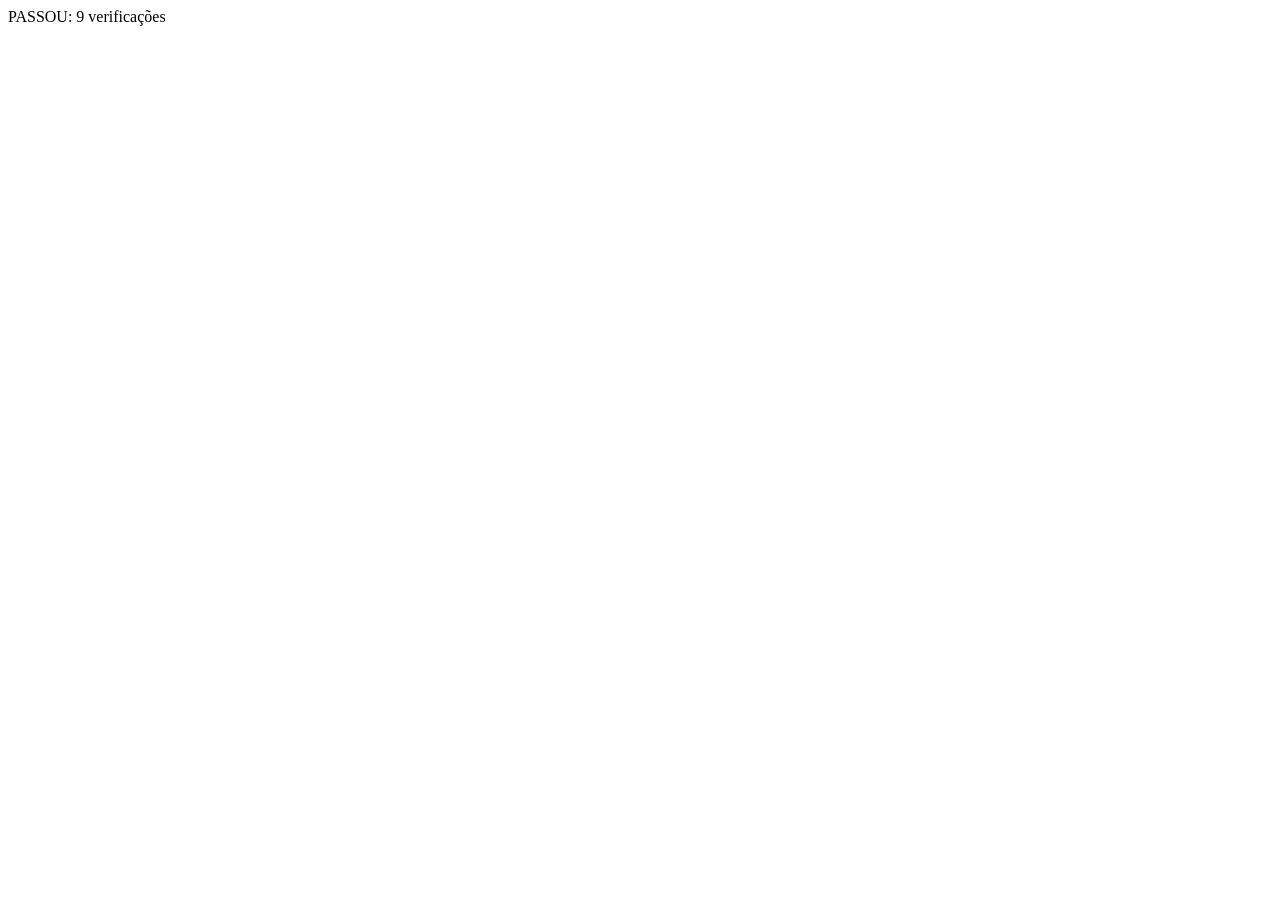
<file: tests/player-adapter.html>
<!doctype html>
<html lang="pt-BR">
<head>
  <meta charset="utf-8">
  <meta name="viewport" content="width=device-width, initial-scale=1">
  <title>Teste dos adaptadores de reprodução</title>
</head>
<body>
  <div id="test-results" role="status" aria-live="polite">Executando verificações...</div>
  <script src="../scripts/player-adapter.js"></script>
  <script>
    (function () {
      "use strict";

      var results = [];
      var avEvents = [];
      var avProgress = null;
      var avListener;
      var avplay = {
        setListener: function (listener) { avListener = listener; },
        open: function (url) { avEvents.push("open:" + url); },
        setDisplayRect: function () { avEvents.push("display"); },
        prepareAsync: function (ready) { avEvents.push("prepare"); ready(); },
        play: function () { avEvents.push("play"); },
        pause: function () { avEvents.push("pause"); },
        seekTo: function (position) { avEvents.push("seek:" + position); },
        getCurrentTime: function () { return 12000; },
        getDuration: function () { return 60000; },
        stop: function () { avEvents.push("stop"); },
        close: function () { avEvents.push("close"); }
      };

      function assert(name, condition) {
        results.push({ name: name, passed: !!condition });
      }

      var avStates = [];
      var avAdapter = window.NexoraPlayer.createAdapter({
        avplay: avplay,
        handlers: {
          onState: function (state) { avStates.push(state); },
          onProgress: function (position, duration) {
            avProgress = { position: position, duration: duration };
          }
        }
      });
      avAdapter.open("https://media.example.test/movie.mp4");
      assert("Seleciona AVPlay e inicia após preparação",
        avAdapter.getPlatform() === "avplay" &&
        avEvents.indexOf("open:https://media.example.test/movie.mp4") !== -1 &&
        avStates.indexOf("playing") !== -1);
      avListener.oncurrentplaytime(12000);
      assert("Reporta posição e duração AVPlay em segundos",
        avProgress.position === 12 && avProgress.duration === 60);
      avAdapter.pause();
      avAdapter.seek(90);
      assert("Pausa e limita seek à duração disponível",
        avEvents.indexOf("pause") !== -1 && avEvents.indexOf("seek:60000") !== -1);
      avAdapter.close();
      assert("Fecha AVPlay ao sair do player",
        avEvents.indexOf("stop") !== -1 && avEvents.indexOf("close") !== -1 &&
        avAdapter.getState() === "closed");

      var avFailure = "";
      var failedAdapter = window.NexoraPlayer.createAdapter({
        avplay: {
          setListener: function () {},
          open: function () {},
          prepareAsync: function (ready, fail) { fail(new Error("unsupported")); },
          close: function () {}
        },
        handlers: {
          onError: function (error) { avFailure = error.message; }
        }
      });
      failedAdapter.open("https://media.example.test/unsupported.mkv");
      assert("Propaga falha de preparação do AVPlay",
        failedAdapter.getState() === "error" && avFailure === "unsupported");

      function FakeVideo() {
        this.listeners = {};
        this.readyState = 0;
        this.duration = 100;
        this.currentTime = 0;
        this.ended = false;
        this.playCount = 0;
        this.pauseCount = 0;
        this.removedSource = false;
      }
      FakeVideo.prototype.addEventListener = function (name, callback) {
        this.listeners[name] = this.listeners[name] || [];
        this.listeners[name].push(callback);
      };
      FakeVideo.prototype.removeEventListener = function (name, callback) {
        var listeners = this.listeners[name] || [];
        this.listeners[name] = listeners.filter(function (listener) { return listener !== callback; });
      };
      FakeVideo.prototype.dispatch = function (name) {
        var listeners = this.listeners[name] || [];
        listeners.slice(0).forEach(function (listener) { listener(); });
      };
      FakeVideo.prototype.load = function () {};
      FakeVideo.prototype.play = function () {
        this.playCount += 1;
      };
      FakeVideo.prototype.pause = function () {
        this.pauseCount += 1;
        this.dispatch("pause");
      };
      FakeVideo.prototype.removeAttribute = function (name) {
        if (name === "src") {
          this.removedSource = true;
        }
      };

      var video = new FakeVideo();
      var videoProgress = null;
      var videoError = "";
      var videoAdapter = window.NexoraPlayer.createAdapter({
        videoElement: video,
        handlers: {
          onProgress: function (position, duration) {
            videoProgress = { position: position, duration: duration };
          },
          onError: function (error) { videoError = error.message; }
        }
      });
      videoAdapter.open("https://media.example.test/movie.mp4");
      video.dispatch("canplay");
      assert("Usa o vídeo do navegador e inicia ao ficar pronto",
        videoAdapter.getPlatform() === "video" && video.playCount === 1 &&
        videoAdapter.getState() === "playing");
      video.currentTime = 25;
      video.dispatch("timeupdate");
      videoAdapter.pause();
      videoAdapter.seek(35);
      assert("Reporta progresso e controla pausa/seek no navegador",
        videoProgress.position === 35 && videoProgress.duration === 100 &&
        video.pauseCount === 1 && video.currentTime === 35);
      video.dispatch("error");
      assert("Propaga erro de mídia do navegador",
        videoAdapter.getState() === "error" && videoError.indexOf("formato") !== -1);
      videoAdapter.close();
      assert("Remove a origem e fecha o elemento de vídeo",
        video.removedSource && videoAdapter.getState() === "closed");

      window.playerAdapterFixtureResults = results;
      document.getElementById("test-results").textContent = results.every(function (result) {
        return result.passed;
      }) ? "PASSOU: " + results.length + " verificações" : "FALHOU: " + results.filter(function (result) {
        return !result.passed;
      }).map(function (result) {
        return result.name;
      }).join(", ");
    }());
  </script>
</body>
</html>
</file>
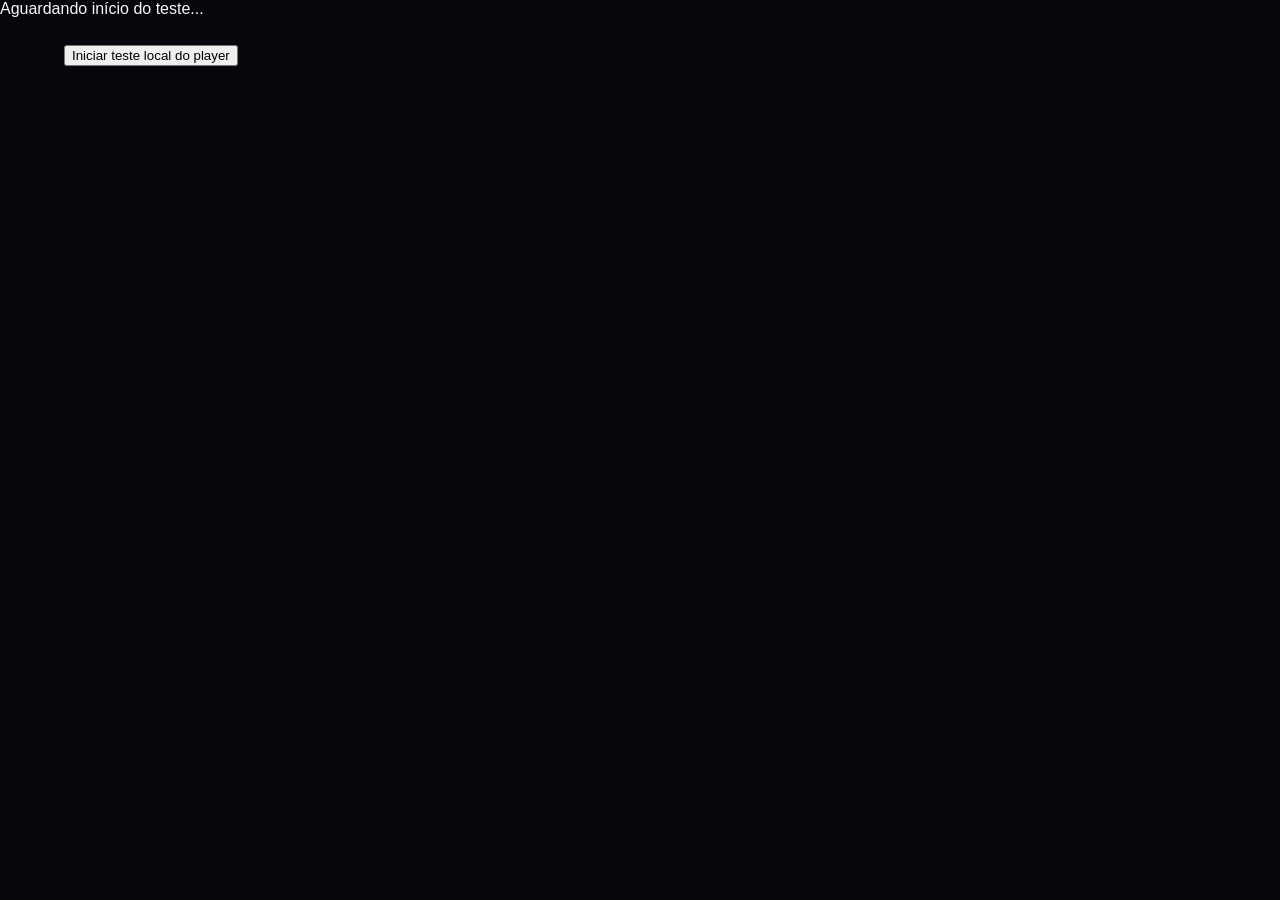
<file: tests/player.html>
<!doctype html>
<html lang="pt-BR">
<head>
  <meta charset="utf-8">
  <meta name="viewport" content="width=device-width, initial-scale=1">
  <title>Teste do player AXION</title>
  <link rel="stylesheet" href="../styles/app.css">
  <link rel="stylesheet" href="../styles/player.css">
</head>
<body>
  <main id="app-root" class="app-root">
    <section class="player-fixture-home">
      <button type="button" data-focusable="true" data-focused="true" class="is-focused">
        Iniciar teste local do player
      </button>
    </section>
  </main>
  <div id="test-results" role="status" aria-live="polite">Aguardando início do teste...</div>
  <script src="../scripts/focus-navigation.js"></script>
  <script src="../scripts/app.js"></script>
  <script src="../scripts/media-library.js"></script>
  <script src="../scripts/player-adapter.js"></script>
  <script src="../scripts/player-screen.js"></script>
  <script>
    (function () {
      "use strict";

      var results = [];
      var startButton = document.querySelector(".player-fixture-home button");
      var output = document.getElementById("test-results");
      var video = document.createElement("video");
      var screen;
      var playbackStarted = false;
      var finished = false;
      var positionBeforeSeek = 0;

      function assert(name, condition) {
        results.push({ name: name, passed: !!condition });
      }

      function finish() {
        var failed = results.filter(function (result) { return !result.passed; });
        finished = true;
        output.textContent = failed.length ? "FALHOU: " + failed.map(function (result) {
          return result.name;
        }).join(", ") : "PASSOU: " + results.length + " verificações";
        window.playerScreenFixtureResults = results;
      }

      function testLoadingAndErrorStates() {
        var handlers;
        var openCount = 0;
        var closeCount = 0;
        var openedUrls = [];
        var proxyRequestCount = 0;
        window.NexoraMediaSource = {
          hasWorkerSettings: function () { return true; },
          createStreamProxyUrl: function () {
            proxyRequestCount += 1;
          }
        };
        var mockScreen = window.NexoraPlayerScreen.createScreen({
          id: "mock-player-fixture",
          title: "Teste de estados do player",
          url: window.location.protocol + "//" + window.location.host +
            "/tests/fixtures/axion-player-test.mp4"
        }, {
          adapterFactory: function (callbacks) {
            handlers = callbacks;
            return {
              open: function (url) {
                openCount += 1;
                openedUrls.push(url);
                handlers.onState("loading");
              },
              close: function () {
                closeCount += 1;
                handlers.onState("closed");
              },
              play: function () { handlers.onState("playing"); },
              pause: function () { handlers.onState("paused"); },
              seek: function () {},
              getPosition: function () { return 0; },
              getDuration: function () { return 30; }
            };
          }
        });
        window.NexoraApp.mountScreen(mockScreen);
        assert("Exibe carregamento enquanto o adaptador abre a mídia",
          mockScreen.querySelector(".player-status").textContent === "Carregando vídeo..." &&
          mockScreen.querySelector(".player-play").disabled);
        handlers.onError(new Error("Falha simulada de reprodução."));
        assert("Falha de reprodução não solicita fallback pelo Worker",
          openCount === 1 && proxyRequestCount === 0 &&
          openedUrls[0] === window.location.protocol + "//" + window.location.host +
            "/tests/fixtures/axion-player-test.mp4");
        assert("Mostra erro explícito e oferece nova tentativa da origem",
          mockScreen.querySelector(".player-status").textContent === "Falha simulada de reprodução." &&
          mockScreen.querySelector(".player-status").className.indexOf("is-error") !== -1 &&
          mockScreen.querySelector(".player-play").textContent === "TENTAR NOVAMENTE");
        mockScreen.querySelector(".player-play").click();
        assert("Nova tentativa usa novamente a URL direta original", openCount === 2 &&
          openedUrls[1] === openedUrls[0] && proxyRequestCount === 0);
        keyBack();
        assert("Voltar fecha também o adaptador após erro", closeCount === 2);
      }

      function keyBack() {
        var event = document.createEvent("Event");
        event.initEvent("keydown", true, true);
        Object.defineProperty(event, "keyCode", { get: function () { return 10009; } });
        document.dispatchEvent(event);
      }

      video.addEventListener("playing", function () {
        if (playbackStarted) {
          return;
        }
        playbackStarted = true;
        window.setTimeout(function () {
          var playButton = screen.querySelector(".player-play");
          assert("Inicia a reprodução do vídeo sintético local", !video.paused);
          playButton.click();
          assert("Pausa e atualiza o estado do player",
            video.paused && screen.querySelector(".player-status").textContent === "Reprodução pausada.");
          positionBeforeSeek = video.currentTime;
          video.addEventListener("seeked", function onForwardSeek() {
            video.removeEventListener("seeked", onForwardSeek, false);
            assert("Avança dez segundos no vídeo",
              Math.abs(video.currentTime - Math.min(positionBeforeSeek + 10, video.duration)) < 1);
            video.addEventListener("seeked", function onBackwardSeek() {
              video.removeEventListener("seeked", onBackwardSeek, false);
              assert("Retorna dez segundos no vídeo",
                Math.abs(video.currentTime - positionBeforeSeek) < 1);
              playButton.click();
              window.setTimeout(function () {
                assert("Retoma a reprodução após a busca", !video.paused && video.currentTime > 0);
                keyBack();
                assert("Voltar retorna ao início e fecha a mídia",
                  !!document.querySelector(".player-fixture-home") &&
                  video.paused && !video.getAttribute("src"));
                testLoadingAndErrorStates();
                finish();
              }, 700);
            }, false);
            screen.querySelector(".player-control:first-child").click();
          }, false);
          screen.querySelector(".player-control:nth-child(3)").click();
        }, 0);
      });

      video.addEventListener("error", function () {
        if (!finished) {
          assert("Reproduz vídeo local sem erro do navegador", false);
          finish();
        }
      });

      startButton.addEventListener("click", function () {
        var url = window.location.protocol + "//" + window.location.host +
          "/tests/fixtures/axion-player-test.mp4";
        screen = window.NexoraPlayerScreen.createScreen({
          id: "local-player-fixture",
          title: "Vídeo sintético de teste",
          url: url
        }, { videoElement: video });
        window.NexoraApp.mountScreen(screen);
        assert("O foco inicial fica no controle principal",
          screen.querySelector(".player-play").getAttribute("data-focused") === "true");
      });
    }());
  </script>
</body>
</html>
</file>
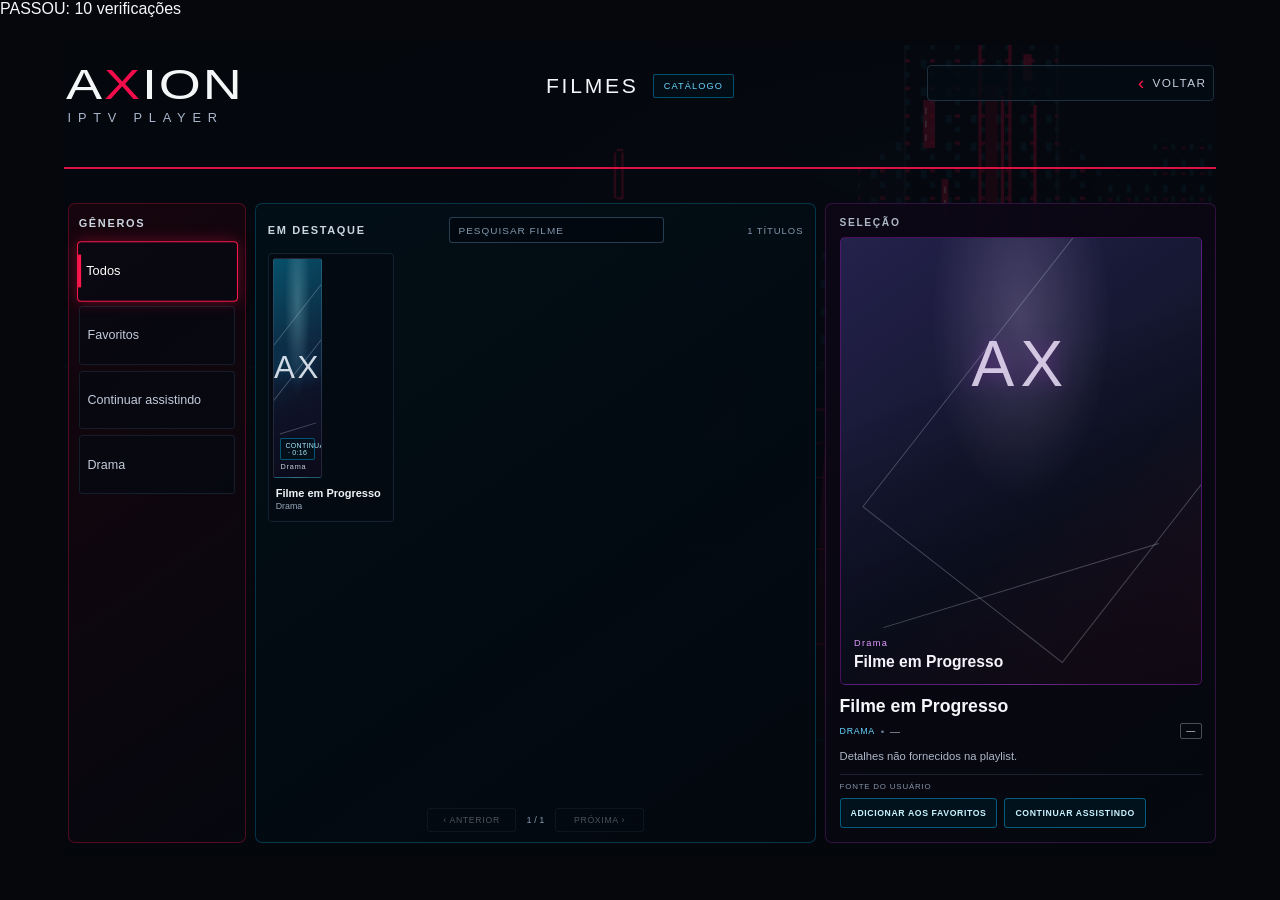
<file: tests/progress.html>
<!doctype html>
<html lang="pt-BR">
<head>
  <meta charset="utf-8">
  <meta name="viewport" content="width=device-width, initial-scale=1">
  <title>Teste de progresso AXION</title>
  <link rel="stylesheet" href="../styles/app.css">
  <link rel="stylesheet" href="../styles/movies.css">
  <link rel="stylesheet" href="../styles/player.css">
</head>
<body>
  <main id="app-root" class="app-root">
    <section class="progress-fixture-home"><button type="button">Início</button></section>
  </main>
  <div id="test-results" role="status" aria-live="polite">Executando verificações...</div>
  <script>
    window.progressFixtureStorage = { values: {}, failWrites: false };
    Object.defineProperty(window, "localStorage", {
      configurable: true,
      value: {
        getItem: function (key) {
          return Object.prototype.hasOwnProperty.call(window.progressFixtureStorage.values, key) ?
            window.progressFixtureStorage.values[key] : null;
        },
        setItem: function (key, value) {
          if (window.progressFixtureStorage.failWrites) {
            throw new Error("quota");
          }
          window.progressFixtureStorage.values[key] = String(value);
        }
      }
    });
  </script>
  <script src="../scripts/focus-navigation.js"></script>
  <script src="../scripts/app.js"></script>
  <script src="../scripts/media-library.js"></script>
  <script src="../scripts/movies.js"></script>
  <script src="../scripts/player-adapter.js"></script>
  <script src="../scripts/player-screen.js"></script>
  <script>
    (function () {
      "use strict";

      var results = [];
      var entries = [
        { id: "progress-entry-1", title: "Filme em Progresso", category: "Drama", url: "https://media.example.test/1.mp4" },
        { id: "progress-entry-2", title: "Fonte Indisponível", category: "Drama", url: "https://media.example.test/2.mp4" }
      ];
      var activeAdapter;
      var resumePositions = [];
      var root = window.NexoraApp.getRoot();
      var createPlayerScreen = window.NexoraPlayerScreen.createScreen;

      function assert(name, condition) {
        results.push({ name: name, passed: !!condition });
      }

      function createFakeAdapter(handlers) {
        var adapter = {
          handlers: handlers,
          position: 0,
          duration: 100,
          seekCalls: [],
          state: "idle",
          open: function () {
            adapter.state = "loading";
            handlers.onState("loading");
            adapter.state = "playing";
            handlers.onState("playing");
          },
          play: function () {
            adapter.state = "playing";
            handlers.onState("playing");
          },
          pause: function () {
            adapter.state = "paused";
            handlers.onState("paused");
          },
          seek: function (position) {
            adapter.position = Math.max(0, Math.min(adapter.duration, position));
            adapter.seekCalls.push(adapter.position);
            handlers.onProgress(adapter.position, adapter.duration);
          },
          getPosition: function () { return adapter.position; },
          getDuration: function () { return adapter.duration; },
          close: function () {
            adapter.state = "closed";
            handlers.onState("closed");
          }
        };
        activeAdapter = adapter;
        return adapter;
      }

      window.NexoraPlayerScreen.createScreen = function (entry, options) {
        options = options || {};
        options.adapterFactory = createFakeAdapter;
        resumePositions.push(Number(options.resumePosition) || 0);
        return createPlayerScreen(entry, options);
      };

      function showMovies() {
        window.NexoraMovies.setEntries(entries);
        window.NexoraApp.replaceScreen(window.NexoraMovies.createScreen());
      }

      window.NexoraMovies.setEntries(entries);
      window.NexoraApp.mountScreen(window.NexoraMovies.createScreen());
      root.querySelector(".movie-play-button").click();
      assert("Abre o player integrado com o catálogo", activeAdapter.state === "playing");

      activeAdapter.position = 12;
      activeAdapter.handlers.onProgress(12, 100);
      assert("Salva posição e duração reportadas pelo player",
        window.NexoraMediaLibrary.getProgress()["progress-entry-1"].position === 12 &&
        window.NexoraMediaLibrary.getProgress()["progress-entry-1"].duration === 100);

      activeAdapter.position = 22;
      root.querySelector(".player-play").click();
      assert("Atualiza progresso ao pausar",
        window.NexoraMediaLibrary.getProgress()["progress-entry-1"].position === 22);
      activeAdapter.position = 26;
      root.querySelector(".player-back").click();
      assert("Atualiza progresso ao sair pelo controle Voltar",
        window.NexoraMediaLibrary.getProgress()["progress-entry-1"].position === 26);
      assert("Mostra a opção de continuar no catálogo",
        root.querySelector(".movie-play-button").textContent === "CONTINUAR ASSISTINDO");

      root.querySelector(".movie-play-button").click();
      assert("Retoma a reprodução a partir da posição persistida",
        resumePositions[1] === 26 && activeAdapter.seekCalls.indexOf(26) !== -1);
      activeAdapter.position = 90;
      activeAdapter.handlers.onProgress(90, 100);
      assert("Remove o título ao alcançar 90 por cento",
        !window.NexoraMediaLibrary.getProgress()["progress-entry-1"]);
      window.NexoraApp.goBack();

      window.NexoraMediaLibrary.saveProgress("progress-entry-2", 30, 100);
      entries = [entries[0]];
      showMovies();
      root.querySelector('[data-genre-id="continue"]').click();
      assert("Oculta a retomada de uma entrada que não está mais disponível",
        root.querySelectorAll(".movie-card").length === 0 &&
        !!window.NexoraMediaLibrary.getProgress()["progress-entry-2"]);

      root.querySelector('[data-genre-id="all"]').click();
      root.querySelector(".movie-play-button").click();
      window.progressFixtureStorage.failWrites = true;
      activeAdapter.position = 10;
      activeAdapter.handlers.onProgress(10, 100);
      assert("Exibe falha de persistência de progresso no player",
        root.querySelector(".player-status").className.indexOf("is-error") !== -1 &&
        root.querySelector(".player-status").textContent.indexOf("armazenamento local") !== -1);
      window.progressFixtureStorage.failWrites = false;
      activeAdapter.position = 16;
      activeAdapter.handlers.onProgress(16, 100);
      assert("Retoma a gravação quando o armazenamento volta a funcionar",
        window.NexoraMediaLibrary.getProgress()["progress-entry-1"].position === 16);
      window.NexoraApp.goBack();

      window.progressFixtureResults = results;
      document.getElementById("test-results").textContent = results.every(function (result) {
        return result.passed;
      }) ? "PASSOU: " + results.length + " verificações" : "FALHOU: " + results.filter(function (result) {
        return !result.passed;
      }).map(function (result) {
        return result.name;
      }).join(", ");
    }());
  </script>
</body>
</html>
</file>
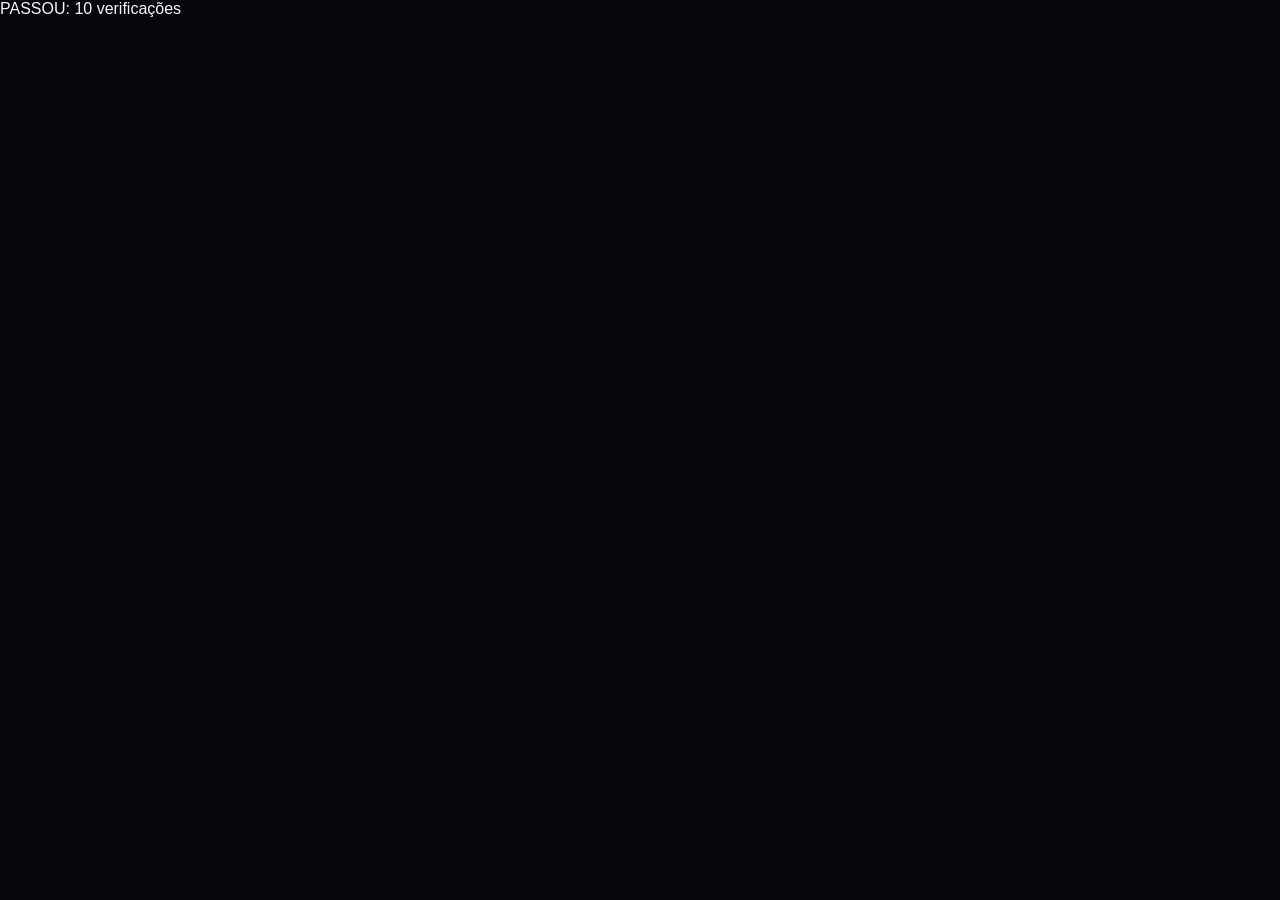
<file: tests/series.html>
<!doctype html>
<html lang="pt-BR">
<head>
  <meta charset="utf-8">
  <meta name="viewport" content="width=device-width, initial-scale=1">
  <title>Teste do catálogo de séries</title>
  <link rel="stylesheet" href="../styles/app.css">
  <link rel="stylesheet" href="../styles/movies.css">
  <link rel="stylesheet" href="../styles/series.css">
</head>
<body>
  <main id="app-root" class="app-root"></main>
  <div id="test-results" role="status" aria-live="polite">Executando verificações...</div>
  <script>
    window.seriesFixtureStorage = { values: {} };
    Object.defineProperty(window, "localStorage", {
      configurable: true,
      value: {
        getItem: function (key) {
          return Object.prototype.hasOwnProperty.call(window.seriesFixtureStorage.values, key) ?
            window.seriesFixtureStorage.values[key] : null;
        },
        setItem: function (key, value) {
          window.seriesFixtureStorage.values[key] = String(value);
        }
      }
    });
  </script>
  <script src="../scripts/focus-navigation.js"></script>
  <script src="../scripts/app.js"></script>
  <script src="../scripts/media-library.js"></script>
  <script src="../scripts/media-source.js"></script>
  <script src="../scripts/series.js"></script>
  <script>
    (function () {
      "use strict";

      var results = [];
      var root = document.getElementById("app-root");
      var entries = window.NexoraMediaSource.parse(
        "#EXTM3U\n" +
        "#EXTINF:-1 group-title=\"Séries | Sci-Fi\",Nebula S01E02 - Novo Mundo\nhttps://media.example.test/series/2.mp4\n" +
        "#EXTINF:-1 group-title=\"Séries | Sci-Fi\",Nebula S01E01 - Primeiro Sinal\nhttps://media.example.test/series/1.mp4\n" +
        "#EXTINF:-1 group-title=\"Séries | Drama\",Marés Distantes S01E01 - Porto\nhttps://media.example.test/series/3.mp4\n" +
        "#EXTINF:-1 group-title=\"Filmes\",Filme Separado\nhttps://media.example.test/movie/1.mp4\n",
        "https://media.example.test/series-fixture.m3u");

      function assert(name, condition) {
        results.push({ name: name, passed: !!condition });
      }

      window.NexoraMediaLibrary.saveProgress(entries[0].id, 30, 100);
      window.NexoraSeries.setEntries(entries);
      var screen = window.NexoraSeries.createScreen();
      root.appendChild(screen);
      assert("Agrupa episódios da mesma série e exclui filmes",
        screen.querySelectorAll(".series-item").length === 2 &&
        screen.querySelector(".series-item .movie-card-title").textContent === "Nebula");
      assert("Usa o mesmo layout de catálogo em três painéis que Filmes",
        screen.className.indexOf("movies-screen") !== -1 &&
        !!screen.querySelector(".movies-genre-panel") &&
        !!screen.querySelector(".movies-catalog") &&
        !!screen.querySelector(".movies-details") &&
        !!screen.querySelector(".movies-search"));
      assert("Ordena episódios pela temporada e número",
        screen.querySelectorAll(".series-episode").length === 2 &&
        screen.querySelector(".series-episode").textContent.indexOf("S01E01") !== -1);
      assert("Foca a série selecionada e mantém o primeiro episódio pronto",
        screen.querySelector(".movies-genre[data-focused='true']") !== null &&
        screen.querySelector(".series-episode[aria-pressed='true']") !== null &&
        screen.querySelector(".series-watch-button").disabled === false);
      assert("Retoma a série pelo episódio com progresso salvo",
        screen.querySelector(".series-episode[aria-pressed='true']").textContent.indexOf("S01E02") !== -1 &&
        screen.querySelector(".series-watch-button").textContent === "CONTINUAR ASSISTINDO");
      screen.querySelector(".movie-favorite-button").click();
      screen.querySelector('[data-genre-id="favorites"]').click();
      assert("Salva e filtra séries favoritas",
        screen.querySelectorAll(".series-item").length === 1 &&
        window.NexoraMediaLibrary.getFavorites().indexOf("series-nebula") !== -1);
      screen.querySelector('[data-genre-id="continue"]').click();
      assert("Filtra séries com progresso para continuar assistindo",
        screen.querySelectorAll(".series-item").length === 1 &&
        !!screen.querySelector(".movie-card-progress"));
      screen.querySelector('[data-genre-id="series-category-2"]').click();
      assert("Filtra as séries pela categoria selecionada",
        screen.querySelectorAll(".series-item").length === 1 &&
        screen.querySelector(".series-item .movie-card-title").textContent === "Marés Distantes");
      screen.querySelector('[data-genre-id="all"]').click();
      var search = screen.querySelector(".movies-search");
      search.value = "neb";
      var inputEvent = document.createEvent("HTMLEvents");
      inputEvent.initEvent("input", true, false);
      search.dispatchEvent(inputEvent);
      assert("Pesquisa séries pelo mesmo campo do catálogo de filmes",
        screen.querySelectorAll(".series-item").length === 1 &&
        screen.querySelector(".series-item .movie-card-title").textContent === "Nebula");

      var selected = null;
      var selectedOptions = null;
      window.NexoraPlayerScreen = {
        createScreen: function (entry, options) {
          selected = entry;
          selectedOptions = options;
          return document.createElement("section");
        }
      };
      screen.querySelector(".series-watch-button").click();
      assert("Abre o player com o episódio selecionado",
        selected && selected.seasonNumber === 1 && selected.episodeNumber === 2 &&
        selectedOptions.resumePosition === 30);

      window.seriesFixtureResults = results;
      document.getElementById("test-results").textContent = results.every(function (result) {
        return result.passed;
      }) ? "PASSOU: " + results.length + " verificações" : "FALHOU: " + results.filter(function (result) {
        return !result.passed;
      }).map(function (result) {
        return result.name;
      }).join(", ");
    }());
  </script>
</body>
</html>
</file>
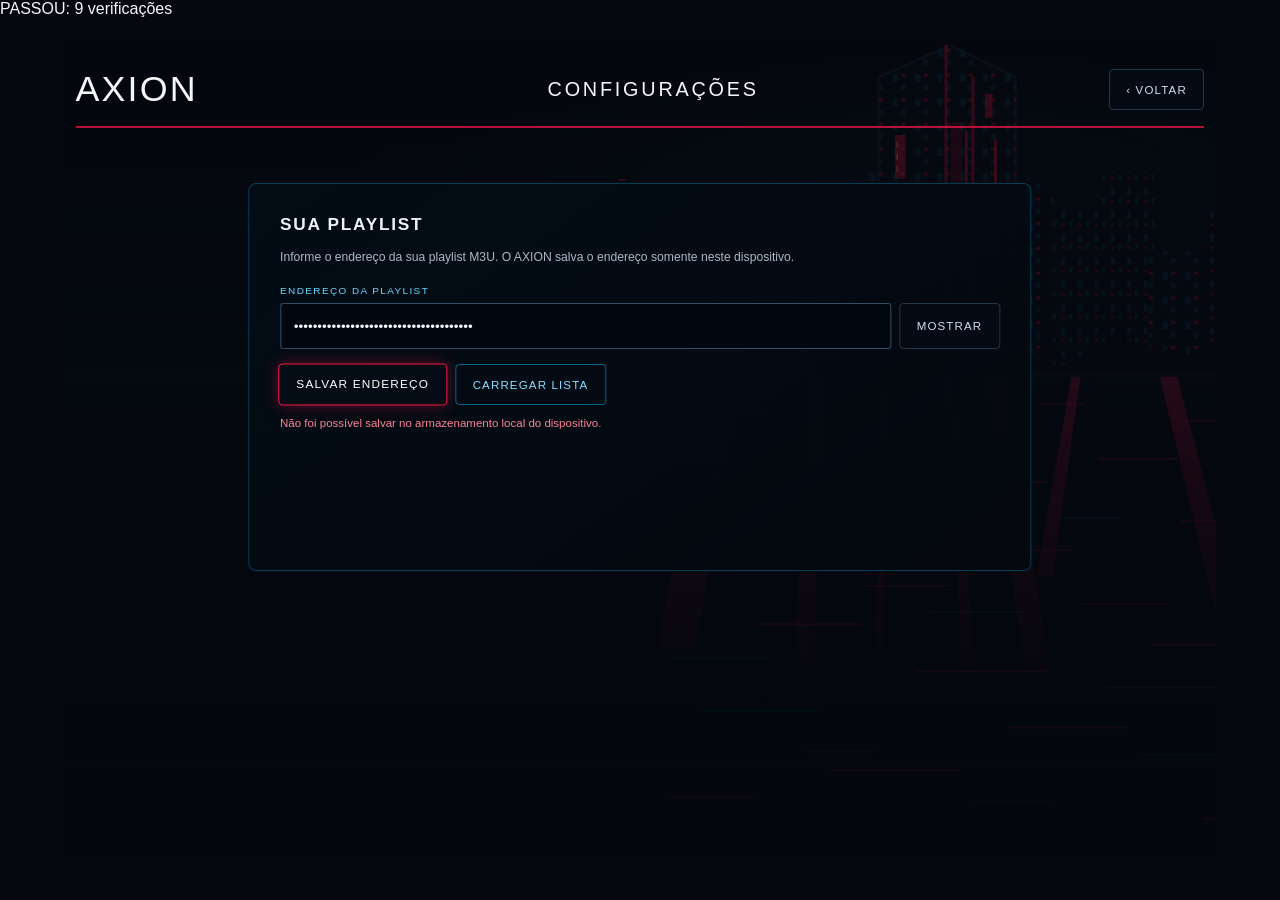
<file: tests/settings.html>
<!doctype html>
<html lang="pt-BR">
<head>
  <meta charset="utf-8">
  <meta name="viewport" content="width=device-width, initial-scale=1">
  <title>Teste das configurações AXION</title>
  <link rel="stylesheet" href="../styles/app.css">
  <link rel="stylesheet" href="../styles/settings.css">
</head>
<body>
  <main id="app-root" class="app-root"></main>
  <div id="test-results" role="status" aria-live="polite">Executando verificações...</div>
  <script src="../scripts/focus-navigation.js"></script>
  <script src="../scripts/app.js"></script>
  <script src="../scripts/media-library.js"></script>
  <script src="../scripts/settings.js"></script>
  <script>
    (function () {
      "use strict";

      var results = [];
      var root = document.getElementById("app-root");
      var storage = window.localStorage;
      var values = {};
      var fakeStorage = {
        getItem: function (key) {
          return Object.prototype.hasOwnProperty.call(values, key) ? values[key] : null;
        },
        setItem: function (key, value) {
          values[key] = String(value);
        }
      };

      function assert(name, condition) {
        results.push({ name: name, passed: !!condition });
      }

      Object.defineProperty(window, "localStorage", {
        configurable: true,
        value: fakeStorage
      });

      var screen = window.NexoraSettings.createScreen();
      root.appendChild(screen);
      var input = screen.querySelector(".settings-input");
      var status = screen.querySelector(".settings-status");

      assert("Inicia sem fonte quando nenhuma URL foi salva", input.value === "");
      assert("Oculta a URL da playlist para não exibir credenciais na tela",
        input.type === "password" &&
        screen.querySelector(".settings-url-toggle").textContent === "MOSTRAR");
      screen.querySelector(".settings-url-toggle").click();
      assert("Permite revelar a URL somente quando solicitado",
        input.type === "text" &&
        screen.querySelector(".settings-url-toggle").textContent === "OCULTAR");
      screen.querySelector(".settings-url-toggle").click();
      assert("Volta a ocultar a URL da playlist",
        input.type === "password" &&
        screen.querySelector(".settings-url-toggle").textContent === "MOSTRAR");
      input.value = "https://media.example.test/library.m3u";
      screen.querySelector(".settings-save").click();
      assert("Salva e recarrega o endereço configurado",
        window.NexoraMediaLibrary.getSettings().playlistUrl === input.value &&
        status.textContent.indexOf("salvo") !== -1);
      assert("Não exibe configuração de proxy",
        screen.textContent.indexOf("WORKER") === -1 &&
        screen.textContent.indexOf("TOKEN PRIVADO") === -1 &&
        !screen.querySelector(".settings-save-worker") &&
        !screen.querySelector("#worker-url") &&
        !screen.querySelector("#worker-token"));
      assert("Não oferece métodos para salvar credenciais do Worker",
        typeof window.NexoraMediaLibrary.saveWorkerSettings === "undefined" &&
        typeof window.NexoraMediaLibrary.normalizeWorkerUrl === "undefined");

      input.value = "arquivo-local.m3u";
      screen.querySelector(".settings-save").click();
      assert("Rejeita URL que não é HTTP ou HTTPS",
        status.className.indexOf("is-error") !== -1 &&
        window.NexoraMediaLibrary.getSettings().playlistUrl === "https://media.example.test/library.m3u");

      fakeStorage.setItem = function () {
        throw new Error("quota");
      };
      input.value = "https://media.example.test/library.m3u";
      screen.querySelector(".settings-save").click();
      assert("Mostra erro quando o armazenamento falha",
        status.className.indexOf("is-error") !== -1 &&
        status.textContent.indexOf("armazenamento local") !== -1);

      Object.defineProperty(window, "localStorage", {
        configurable: true,
        value: storage
      });
      window.settingsFixtureResults = results;
      document.getElementById("test-results").textContent = results.every(function (result) {
        return result.passed;
      }) ? "PASSOU: " + results.length + " verificações" : "FALHOU: " + results.filter(function (result) {
        return !result.passed;
      }).map(function (result) {
        return result.name;
      }).join(", ");
    }());
  </script>
</body>
</html>
</file>
<file: styles/app.css>
html,
body {
  width: 100%;
  height: 100%;
  margin: 0;
  overflow: hidden;
  background: #05070c;
}

body {
  color: #f5f7fb;
  font-family: Arial, Helvetica, sans-serif;
}

* {
  box-sizing: border-box;
}

.app-root {
  position: absolute;
  top: 5%;
  right: 5%;
  bottom: 5%;
  left: 5%;
  overflow: visible;
}

.home-screen {
  position: relative;
  width: 100%;
  height: 100%;
  overflow: visible;
}

.city-backdrop {
  position: absolute;
  z-index: 0;
  top: -5.56%;
  right: -5.56%;
  bottom: -5.56%;
  left: -5.56%;
  background-image: url("../assets/cyber-city.svg");
  background-position: center center;
  background-repeat: no-repeat;
  background-size: cover;
}

.header-lines {
  position: absolute;
  z-index: 1;
  top: 15.1%;
  left: -5.56%;
  width: 111.12%;
  height: 1px;
  pointer-events: none;
}

.header-line {
  position: absolute;
  height: 2px;
  background: #fa174d;
}

.header-line-left {
  top: 0;
  left: 0;
  width: 29.5%;
}

.header-line-left:after {
  position: absolute;
  top: -1px;
  right: -7.3vw;
  width: 7.3vw;
  height: 3px;
  background: #fa174d;
  content: "";
  transform: rotate(-43deg);
  transform-origin: left center;
}

.header-line-right {
  top: -3.1vh;
  right: 0;
  width: 12.4%;
}

.header-line-right:before {
  position: absolute;
  top: -1px;
  left: -8%;
  width: 9%;
  height: 3px;
  background: #fa174d;
  content: "";
  transform: rotate(-28deg);
  transform-origin: right center;
}

.home-header {
  position: absolute;
  z-index: 1;
  top: 2.6%;
  right: .2%;
  left: .2%;
  display: flex;
  align-items: flex-start;
  justify-content: space-between;
}

.brand {
  color: #f5f6f8;
}

.brand-name {
  font-size: 3.5vw;
  font-weight: 300;
  letter-spacing: .035em;
  line-height: .96;
  transform: scaleX(1.36);
  transform-origin: left center;
}

.brand-x {
  color: #f20c4b;
  font-weight: 400;
}

.brand-subtitle {
  margin-top: .38vw;
  padding-left: .1vw;
  color: #a7b6cd;
  font-size: 1.05vw;
  letter-spacing: .53em;
}

.system-info {
  display: flex;
  align-items: flex-start;
  padding-top: .5vw;
  color: #e7edf7;
}

.wifi-icon {
  width: 2.1vw;
  height: 1.9vw;
  margin: .2vw 1.25vw 0 0;
  fill: none;
  stroke: #dce5f4;
  stroke-linecap: round;
  stroke-width: 2.6;
}

.wifi-icon circle {
  fill: #dce5f4;
  stroke: none;
}

.clock {
  min-width: 8.8vw;
  text-align: center;
}

.clock time {
  display: block;
  font-size: 2.25vw;
  font-weight: 300;
  line-height: 1.15;
}

.clock span {
  display: block;
  margin-top: .55vw;
  color: #aab8cb;
  font-size: 1.05vw;
  white-space: nowrap;
}

.home-menu {
  position: absolute;
  z-index: 1;
  top: 35.7%;
  right: -.3%;
  left: .35%;
  display: flex;
  align-items: center;
  justify-content: space-between;
}

.menu-card:not(:last-child) {
  margin-right: 1.6vw;
}

.menu-card {
  position: relative;
  display: flex;
  flex: 1 1 0;
  min-width: 0;
  height: 27.9vh;
  flex-direction: column;
  align-items: flex-start;
  padding: 2.45vw 3.8vw;
  overflow: hidden;
  border: 1px solid rgba(37, 83, 111, .42);
  border-radius: .62vw;
  background: linear-gradient(135deg, rgba(2, 13, 22, .94), rgba(3, 8, 15, .96));
  color: #f3f5fa;
  cursor: pointer;
  font-family: inherit;
  text-align: left;
  transition: transform .18s ease, opacity .18s ease;
}

.menu-card:before {
  position: absolute;
  top: -35%;
  right: -9%;
  width: 48%;
  height: 90%;
  border-right: 1px solid currentColor;
  content: "";
  opacity: .16;
  transform: rotate(43deg);
}

.menu-card:after {
  position: absolute;
  right: -2%;
  bottom: 20%;
  width: 39%;
  height: 1px;
  background: currentColor;
  content: "";
  opacity: .38;
  transform: rotate(-47deg);
  transform-origin: right center;
}

.menu-card-live {
  color: #ff174d;
  border-color: rgba(255, 23, 77, .35);
  background: linear-gradient(135deg, rgba(28, 4, 13, .92), rgba(8, 5, 12, .96));
}

.menu-card-movies {
  color: #00b9f4;
  background: linear-gradient(135deg, rgba(2, 15, 23, .95), rgba(3, 8, 15, .97));
}

.menu-card-series {
  color: #bd00f7;
  border-color: rgba(130, 31, 159, .33);
  background: linear-gradient(135deg, rgba(12, 5, 23, .94), rgba(5, 7, 16, .97));
}

.menu-card-settings {
  color: #96a9c9;
  padding-right: 1.6vw;
  padding-left: 3.4vw;
}

.menu-card-settings .card-title {
  font-size: 1.35vw;
}

.menu-icon {
  position: relative;
  z-index: 1;
  width: 4.4vw;
  height: 4.4vw;
  margin-bottom: 1.2vw;
  fill: none;
  stroke: currentColor;
  stroke-linecap: round;
  stroke-linejoin: round;
  stroke-width: 3.2;
}

.menu-icon .icon-fill {
  fill: currentColor;
  stroke: none;
}

.card-title,
.card-description {
  position: relative;
  z-index: 1;
  color: #f4f6fa;
  white-space: nowrap;
}

.card-title {
  font-size: 1.65vw;
  font-weight: 500;
  letter-spacing: .01em;
}

.card-description {
  margin-top: .72vw;
  color: #a6b1c2;
  font-size: 1.15vw;
}

.card-chevron {
  position: absolute;
  z-index: 1;
  right: 1.35vw;
  bottom: 1.55vw;
  width: .75vw;
  height: .75vw;
  border-top: 3px solid currentColor;
  border-right: 3px solid currentColor;
  transform: rotate(45deg);
}

.menu-card.is-focused {
  z-index: 2;
  flex-grow: 1.18;
  height: 28.9vh;
  border: 2px solid #ff174d;
  background: linear-gradient(135deg, rgba(34, 3, 13, .96), rgba(11, 4, 12, .98));
  outline: none;
  box-shadow: 0 0 18px rgba(255, 23, 77, .38);
  transform: scale(1);
}

.menu-card-movies.is-focused {
  border-color: #00b9f4;
  box-shadow: 0 0 18px rgba(0, 185, 244, .34);
}

.menu-card-series.is-focused {
  border-color: #d000ff;
  box-shadow: 0 0 18px rgba(208, 0, 255, .34);
}

.menu-card-settings.is-focused {
  border-color: #a6b7d6;
  box-shadow: 0 0 18px rgba(166, 183, 214, .3);
}

.home-footer {
  position: absolute;
  z-index: 1;
  right: 0;
  bottom: 2.1%;
  left: -5.56%;
  display: flex;
  align-items: center;
  color: #9cacc2;
  font-family: "Courier New", monospace;
  font-size: .95vw;
  letter-spacing: .3em;
}

.footer-rule {
  display: block;
  width: 7.1vw;
  height: 2px;
  margin-right: 1.5vw;
  background: #ff174d;
}

[data-focusable].is-focused {
  outline: none;
}

@media (max-width: 900px) {
  .brand-name {
    font-size: 4.2vw;
  }

  .menu-card:not(:last-child) {
    margin-right: 1.25vw;
  }

  .menu-card {
    padding-right: 2vw;
    padding-left: 2vw;
  }

  .card-title {
    font-size: 1.55vw;
  }

  .card-description {
    font-size: 1vw;
  }
}
</file>
<file: styles/movies.css>
.movies-screen {
  position: relative;
  width: 100%;
  height: 100%;
  overflow: hidden;
  background: #05070c;
}

.movies-screen:before {
  position: absolute;
  z-index: 0;
  top: -5.56%;
  right: -5.56%;
  bottom: -5.56%;
  left: -5.56%;
  background-image:
    linear-gradient(rgba(4, 7, 13, .5), rgba(4, 7, 13, .78)),
    url("../assets/cyber-city.svg");
  background-position: center center;
  background-repeat: no-repeat;
  background-size: cover;
  content: "";
  opacity: .46;
  pointer-events: none;
}

.movies-screen:after {
  position: absolute;
  z-index: 0;
  top: 15.1%;
  right: -5.56%;
  left: -5.56%;
  height: 2px;
  background: #fa174d;
  content: "";
  opacity: .86;
  pointer-events: none;
}

.movies-header {
  position: absolute;
  z-index: 1;
  top: 2.5%;
  right: .2%;
  left: .2%;
  display: flex;
  align-items: flex-start;
  justify-content: space-between;
}

.movies-brand {
  flex: 0 0 25%;
  color: #f5f6f8;
}

.movies-brand-name {
  font-size: 3.25vw;
  font-weight: 300;
  letter-spacing: .035em;
  line-height: .96;
  transform: scaleX(1.3);
  transform-origin: left center;
}

.movies-brand-subtitle {
  margin-top: .38vw;
  padding-left: .1vw;
  color: #a7b6cd;
  font-size: 1vw;
  letter-spacing: .53em;
}

.movies-title-block {
  display: flex;
  flex: 1 1 auto;
  align-items: center;
  justify-content: center;
  padding-top: .65vw;
}

.movies-heading {
  margin: 0;
  color: #f4f6fa;
  font-size: 1.65vw;
  font-weight: 500;
  letter-spacing: .13em;
}

.movies-count {
  margin-left: 1.1vw;
  padding: .48vw .78vw;
  border: 1px solid rgba(0, 185, 244, .4);
  border-radius: 2px;
  background: rgba(3, 16, 25, .78);
  color: #69d7ff;
  font-size: .72vw;
  letter-spacing: .12em;
  white-space: nowrap;
}

.movies-back {
  display: flex;
  flex: 0 0 25%;
  align-items: center;
  justify-content: flex-end;
  padding: .8vw .5vw;
  border: 1px solid rgba(65, 93, 120, .44);
  border-radius: .35vw;
  background: rgba(5, 12, 21, .76);
  color: #c2cede;
  cursor: pointer;
  font-family: inherit;
  font-size: .92vw;
  letter-spacing: .12em;
  transition: transform .16s ease, opacity .16s ease;
}

.movies-back-arrow {
  margin-right: .55vw;
  color: #ff174d;
  font-size: 1.45vw;
  line-height: .7;
}

.movies-content {
  position: absolute;
  z-index: 1;
  top: 19.5%;
  right: 0;
  bottom: 1.5%;
  left: .35%;
  display: flex;
  align-items: stretch;
}

.movies-genre-panel,
.movies-catalog,
.movies-details {
  min-width: 0;
  min-height: 0;
  border: 1px solid rgba(37, 83, 111, .42);
  border-radius: .55vw;
  background: linear-gradient(145deg, rgba(3, 13, 22, .94), rgba(4, 8, 15, .97));
}

.movies-genre-panel {
  display: flex;
  width: 15.5%;
  flex: 0 0 15.5%;
  flex-direction: column;
  padding: 1.05vw .75vw;
  border-color: rgba(255, 23, 77, .28);
  background: linear-gradient(145deg, rgba(23, 5, 14, .94), rgba(6, 8, 15, .97));
}

.movies-section-heading {
  margin: 0;
  color: #cbd4e1;
  font-size: .86vw;
  font-weight: 600;
  letter-spacing: .15em;
}

.movies-genre-list {
  display: flex;
  flex: 1 1 auto;
  flex-direction: column;
  align-items: stretch;
  margin-top: .95vw;
}

.movies-genre {
  position: relative;
  min-height: 6.5vh;
  margin-bottom: .48vw;
  padding: .65vw .62vw;
  border: 1px solid rgba(48, 73, 97, .35);
  border-radius: .3vw;
  background: rgba(4, 11, 19, .62);
  color: #c2ccda;
  cursor: pointer;
  font-family: inherit;
  font-size: .98vw;
  text-align: left;
  transition: transform .16s ease, opacity .16s ease;
}

.movies-genre[aria-pressed="true"] {
  border-color: rgba(255, 23, 77, .52);
  color: #fff;
}

.movies-genre[aria-pressed="true"]:before {
  position: absolute;
  top: 22%;
  bottom: 22%;
  left: 0;
  width: 3px;
  background: #ff174d;
  content: "";
}

.movies-catalog {
  display: flex;
  flex: 1.48 1 0;
  flex-direction: column;
  margin-left: .8%;
  padding: 1.05vw .9vw .8vw;
  border-color: rgba(0, 185, 244, .25);
  background: linear-gradient(145deg, rgba(2, 15, 23, .95), rgba(3, 8, 15, .97));
}

.movies-catalog-heading {
  display: flex;
  flex: 0 0 auto;
  align-items: center;
  justify-content: space-between;
  margin-bottom: .75vw;
}

.movies-search {
  width: 40%;
  min-width: 0;
  margin: 0 .7vw;
  padding: .5vw .65vw;
  border: 1px solid rgba(70, 105, 136, .55);
  border-radius: .25vw;
  background: rgba(2, 8, 15, .9);
  color: #f4f6fa;
  font-family: inherit;
  font-size: .78vw;
}

.movies-search::placeholder {
  color: #8498ae;
  letter-spacing: .1em;
}

.movies-total {
  color: #8498ae;
  font-size: .74vw;
  letter-spacing: .1em;
  white-space: nowrap;
}

.movies-grid {
  display: flex;
  flex-wrap: wrap;
  min-height: 0;
  flex: 1 1 auto;
  margin: -.375vw;
}

.movies-empty {
  align-self: center;
  margin: auto;
  color: #aeb8c8;
  font-size: 1vw;
  text-align: center;
}

.movies-pagination {
  display: flex;
  flex: 0 0 auto;
  align-items: center;
  justify-content: center;
  padding-top: .55vw;
}

.movies-page-button {
  min-width: 7vw;
  padding: .45vw .65vw;
  border: 1px solid rgba(48, 73, 97, .55);
  border-radius: .25vw;
  background: rgba(4, 11, 19, .8);
  color: #c2ccda;
  cursor: pointer;
  font-family: inherit;
  font-size: .68vw;
  letter-spacing: .08em;
  transition: transform .16s ease, opacity .16s ease;
}

.movies-page-button:disabled {
  opacity: .38;
}

.movies-page-status {
  min-width: 3vw;
  color: #8498ae;
  font-size: .72vw;
  text-align: center;
}

.movie-card {
  display: flex;
  box-sizing: border-box;
  flex: 0 0 calc(25% - .75vw);
  flex-direction: column;
  height: calc(50% - .75vw);
  min-width: 0;
  min-height: 0;
  margin: .375vw;
  padding: .35vw;
  overflow: hidden;
  border: 1px solid rgba(43, 71, 96, .4);
  border-radius: .34vw;
  background: rgba(4, 10, 18, .8);
  color: #f1f4f9;
  cursor: pointer;
  font-family: inherit;
  text-align: left;
  transition: transform .16s ease, opacity .16s ease;
}

.movie-card-art {
  position: relative;
  display: flex;
  min-height: 0;
  flex: 1 1 auto;
  flex-direction: column;
  align-items: center;
  justify-content: center;
  overflow: hidden;
  border: 1px solid rgba(197, 218, 246, .12);
  border-radius: .23vw;
  background:
    linear-gradient(160deg, transparent 46%, rgba(3, 5, 12, .5)),
    radial-gradient(ellipse at 50% 20%, rgba(217, 240, 255, .16), transparent 38%),
    linear-gradient(145deg, #10293b, #101224 62%, #24101f);
}

.movie-card-art:before,
.movie-feature-poster:before {
  position: absolute;
  top: -30%;
  right: -15%;
  width: 70%;
  height: 120%;
  border: 1px solid rgba(222, 241, 255, .24);
  content: "";
  transform: rotate(38deg);
}

.movie-card-art:after,
.movie-feature-poster:after {
  position: absolute;
  right: 10%;
  bottom: 22%;
  left: 10%;
  height: 1px;
  background: rgba(225, 238, 255, .26);
  content: "";
  transform: rotate(-17deg);
}

.poster-cyan {
  background:
    linear-gradient(160deg, transparent 46%, rgba(3, 5, 12, .58)),
    radial-gradient(ellipse at 50% 20%, rgba(185, 244, 255, .25), transparent 38%),
    linear-gradient(145deg, #075069, #10172f 62%, #17102c);
}

.poster-rose {
  background:
    linear-gradient(160deg, transparent 46%, rgba(3, 5, 12, .58)),
    radial-gradient(ellipse at 50% 20%, rgba(255, 202, 209, .2), transparent 38%),
    linear-gradient(145deg, #582238, #171425 62%, #35101c);
}

.poster-violet {
  background:
    linear-gradient(160deg, transparent 46%, rgba(3, 5, 12, .58)),
    radial-gradient(ellipse at 50% 20%, rgba(232, 198, 255, .22), transparent 38%),
    linear-gradient(145deg, #42215d, #15152e 62%, #1b1028);
}

.poster-amber {
  background:
    linear-gradient(160deg, transparent 46%, rgba(3, 5, 12, .58)),
    radial-gradient(ellipse at 50% 20%, rgba(255, 220, 159, .22), transparent 38%),
    linear-gradient(145deg, #694624, #191729 62%, #31152a);
}

.poster-green {
  background:
    linear-gradient(160deg, transparent 46%, rgba(3, 5, 12, .58)),
    radial-gradient(ellipse at 50% 20%, rgba(193, 255, 219, .2), transparent 38%),
    linear-gradient(145deg, #1d574b, #101b2c 62%, #142023);
}

.poster-blue {
  background:
    linear-gradient(160deg, transparent 46%, rgba(3, 5, 12, .58)),
    radial-gradient(ellipse at 50% 20%, rgba(195, 220, 255, .23), transparent 38%),
    linear-gradient(145deg, #254a78, #14162c 62%, #22102b);
}

.poster-gold {
  background:
    linear-gradient(160deg, transparent 46%, rgba(3, 5, 12, .58)),
    radial-gradient(ellipse at 50% 20%, rgba(255, 238, 179, .22), transparent 38%),
    linear-gradient(145deg, #685525, #17192b 62%, #311a23);
}

.poster-teal {
  background:
    linear-gradient(160deg, transparent 46%, rgba(3, 5, 12, .58)),
    radial-gradient(ellipse at 50% 20%, rgba(185, 255, 245, .2), transparent 38%),
    linear-gradient(145deg, #175b58, #11182c 62%, #25162d);
}

.movie-card-mark {
  position: relative;
  color: rgba(241, 247, 255, .86);
  font-size: 2.45vw;
  font-weight: 300;
  letter-spacing: .08em;
  text-shadow: 0 0 16px rgba(0, 185, 244, .3);
}

.movie-card-art-title {
  position: absolute;
  right: .5vw;
  bottom: .48vw;
  left: .5vw;
  overflow: hidden;
  color: rgba(231, 238, 249, .85);
  font-size: .57vw;
  letter-spacing: .11em;
  text-overflow: ellipsis;
  white-space: nowrap;
}

.movie-card-copy {
  display: flex;
  min-height: 3vw;
  flex: 0 0 auto;
  flex-direction: column;
  justify-content: center;
  padding: .38vw .2vw .12vw;
}

.movie-card-title {
  overflow: hidden;
  color: #eff3f9;
  font-size: .86vw;
  font-weight: 600;
  text-overflow: ellipsis;
  white-space: nowrap;
}

.movie-card-genre {
  margin-top: .15vw;
  color: #98a8bc;
  font-size: .69vw;
}

.movies-details {
  display: flex;
  flex: 1 1 0;
  flex-direction: column;
  margin-left: .8%;
  padding: 1.05vw;
  border-color: rgba(142, 43, 170, .3);
  background: linear-gradient(145deg, rgba(13, 7, 22, .95), rgba(5, 8, 15, .97));
}

.movie-detail-label {
  margin-bottom: .65vw;
  color: #aeb8c8;
  font-size: .8vw;
  font-weight: 600;
  letter-spacing: .16em;
}

.movie-feature-poster {
  position: relative;
  display: flex;
  min-height: 0;
  flex: 1 1 auto;
  flex-direction: column;
  align-items: flex-start;
  justify-content: flex-end;
  padding: 1.05vw;
  overflow: hidden;
  border: 1px solid rgba(173, 28, 207, .38);
  border-radius: .4vw;
  background:
    linear-gradient(160deg, transparent 32%, rgba(3, 5, 12, .78)),
    radial-gradient(ellipse at 50% 18%, rgba(229, 205, 255, .22), transparent 35%),
    linear-gradient(145deg, #24214c, #101326 60%, #371426);
}

.movie-feature-poster .movie-poster-mark {
  position: absolute;
  top: 20%;
  right: 0;
  left: 0;
  color: rgba(243, 232, 255, .82);
  font-size: 5vw;
  font-weight: 300;
  letter-spacing: .1em;
  text-align: center;
  text-shadow: 0 0 20px rgba(190, 48, 247, .3);
}

.movie-poster-eyebrow,
.movie-poster-title {
  position: relative;
  z-index: 1;
}

.movie-poster-eyebrow {
  color: #e19aff;
  font-size: .72vw;
  letter-spacing: .14em;
}

.movie-poster-title {
  margin-top: .4vw;
  color: #f6f3fb;
  font-size: 1.22vw;
  font-weight: 600;
}

.movie-detail-title {
  margin: .85vw 0 .45vw;
  color: #f4f6fa;
  font-size: 1.38vw;
  font-weight: 600;
}

.movie-feature-meta {
  display: flex;
  align-items: center;
  color: #aeb9ca;
  font-size: .78vw;
}

.movie-detail-genre {
  color: #69d7ff;
  font-size: .69vw;
  letter-spacing: .08em;
}

.movie-detail-separator {
  margin: 0 .45vw;
  color: #708198;
}

.movie-detail-rating {
  margin-left: auto;
  padding: .18vw .42vw;
  border: 1px solid rgba(192, 205, 222, .35);
  border-radius: 2px;
  color: #dce3ed;
  font-size: .7vw;
}

.movie-detail-synopsis {
  margin: .7vw 0;
  color: #aeb8c8;
  font-size: .88vw;
  line-height: 1.45;
}

.movie-detail-note {
  margin-top: auto;
  padding-top: .6vw;
  border-top: 1px solid rgba(68, 82, 105, .35);
  color: #8695a9;
  font-size: .62vw;
  letter-spacing: .1em;
}

.movies-library-status {
  min-height: 0;
  margin: .5vw 0 0;
  color: #ffb4c5;
  font-size: .72vw;
  line-height: 1.4;
}

.movies-library-status:empty {
  display: none;
}

.movies-library-status.is-error {
  padding: .5vw;
  border: 1px solid rgba(255, 23, 77, .35);
  border-radius: .25vw;
  background: rgba(57, 8, 24, .45);
}

.movie-card-favorite {
  position: absolute;
  top: .45vw;
  right: .45vw;
  padding: .24vw .36vw;
  border: 1px solid rgba(255, 23, 77, .55);
  border-radius: 2px;
  background: rgba(32, 7, 17, .85);
  color: #ff8eaa;
  font-size: .55vw;
  letter-spacing: .05em;
}

.movie-card-progress {
  position: absolute;
  right: .45vw;
  bottom: 1.35vw;
  left: .45vw;
  padding: .24vw .36vw;
  border: 1px solid rgba(0, 185, 244, .42);
  border-radius: 2px;
  background: rgba(3, 17, 26, .88);
  color: #a9eaff;
  font-size: .55vw;
  letter-spacing: .04em;
  text-align: center;
}

.movie-detail-actions {
  display: flex;
  flex: 0 0 auto;
  align-items: center;
  margin-top: .5vw;
}

.movie-favorite-button,
.movie-play-button {
  min-height: 2.4vw;
  margin-right: .55vw;
  padding: .55vw .78vw;
  border: 1px solid rgba(0, 185, 244, .45);
  border-radius: .28vw;
  background: rgba(2, 20, 32, .9);
  color: #c9f3ff;
  cursor: pointer;
  font-family: inherit;
  font-size: .68vw;
  font-weight: 600;
  letter-spacing: .07em;
}

.movie-favorite-button[aria-pressed="true"] {
  border-color: rgba(255, 23, 77, .6);
  color: #ffb4c5;
}

.movies-screen .movie-favorite-button.is-focused,
.movies-screen .movie-play-button.is-focused {
  border-color: #03bdf3;
  background: rgba(3, 48, 65, .96);
  color: #fff;
  transform: scale(1.04);
}

.movies-screen [data-focusable].is-focused {
  z-index: 2;
  border-color: #ff174d;
  outline: none;
  box-shadow: 0 0 15px rgba(255, 23, 77, .34);
  transform: scale(1.025);
}

.movies-screen .movie-card.is-focused {
  border-color: #00b9f4;
  box-shadow: 0 0 16px rgba(0, 185, 244, .32);
}

.movies-screen .movies-back.is-focused {
  border-color: #ff174d;
  color: #fff;
}

@media (max-width: 1100px) {
  .movies-heading {
    font-size: 2vw;
  }

  .movies-count {
    font-size: .86vw;
  }

  .movies-genre {
    font-size: 1.13vw;
  }

  .movie-card-title {
    font-size: 1vw;
  }

  .movie-detail-synopsis {
    font-size: 1vw;
  }
}

@media (max-height: 760px) {
  .movies-content {
    top: 18%;
  }

  .movies-genre {
    min-height: 7.5vh;
  }

  .movie-card-copy {
    min-height: 3.4vw;
  }
}
</file>
<file: styles/player.css>
.player-screen {
  position: relative;
  width: 100%;
  height: 100%;
  overflow: hidden;
  background: #05070c;
  color: #f5f7fb;
}

.player-header {
  position: absolute;
  z-index: 2;
  top: 3%;
  right: 1%;
  left: 1%;
  display: flex;
  align-items: center;
  justify-content: space-between;
}

.player-brand {
  color: #f5f6f8;
  font-size: 1.65vw;
  font-weight: 300;
  letter-spacing: .12em;
}

.player-brand:after {
  color: #f20c4b;
  content: "  •";
}

.player-title {
  max-width: 70%;
  margin: 0;
  overflow: hidden;
  color: #f4f6fa;
  font-size: 1.25vw;
  font-weight: 500;
  text-overflow: ellipsis;
  white-space: nowrap;
}

.player-stage {
  position: absolute;
  top: 12%;
  right: 0;
  bottom: 23%;
  left: 0;
  background: transparent;
}

.player-video {
  display: block;
  width: 100%;
  height: 100%;
  border: 0;
  background: #000;
}

.player-status {
  position: absolute;
  z-index: 1;
  top: 50%;
  left: 50%;
  display: none;
  max-width: 72%;
  padding: 1.1vw 1.5vw;
  border: 1px solid rgba(0, 185, 244, .42);
  border-radius: .35vw;
  background: rgba(3, 10, 18, .92);
  color: #d7e3f2;
  font-size: 1vw;
  line-height: 1.5;
  text-align: center;
  transform: translate(-50%, -50%);
}

.player-status.is-visible {
  display: block;
}

.player-status.is-error {
  border-color: rgba(255, 23, 77, .7);
  color: #ffd8e1;
}

.player-progress {
  position: absolute;
  right: 1%;
  bottom: 17%;
  left: 1%;
  height: .42vw;
  min-height: 4px;
  overflow: hidden;
  border-radius: 2px;
  background: rgba(147, 165, 187, .26);
}

.player-progress-fill {
  display: block;
  width: 0;
  height: 100%;
  background: #03bdf3;
}

.player-time {
  position: absolute;
  right: 1%;
  bottom: 13%;
  color: #b7c4d5;
  font-size: .82vw;
  font-variant-numeric: tabular-nums;
}

.player-controls {
  position: absolute;
  right: 1%;
  bottom: 2%;
  left: 1%;
  display: flex;
  align-items: center;
  justify-content: center;
}

.player-control {
  min-width: 9.5vw;
  margin: 0 .45vw;
  padding: .8vw 1vw;
  border: 1px solid rgba(72, 103, 133, .68);
  border-radius: .3vw;
  background: rgba(6, 15, 25, .94);
  color: #dbe5f1;
  cursor: pointer;
  font-family: inherit;
  font-size: .88vw;
  font-weight: 600;
  letter-spacing: .06em;
}

.player-control:disabled {
  opacity: .4;
}

.player-control.is-focused:not(:disabled) {
  border-color: #03bdf3;
  background: rgba(4, 39, 55, .98);
  color: #fff;
  transform: scale(1.06);
}

.player-play {
  min-width: 14vw;
  border-color: rgba(255, 23, 77, .62);
}

.player-back {
  margin-left: 2vw;
}
</file>
<file: styles/settings.css>
.settings-screen {
  position: relative;
  width: 100%;
  height: 100%;
  overflow: hidden;
  background:
    linear-gradient(rgba(4, 7, 13, .72), rgba(4, 7, 13, .88)),
    url("../assets/cyber-city.svg") center center / cover no-repeat,
    #05070c;
}

.settings-header {
  position: absolute;
  top: 3%;
  right: 1%;
  left: 1%;
  display: flex;
  align-items: center;
  justify-content: space-between;
  padding-bottom: 1.2vw;
  border-bottom: 2px solid rgba(250, 23, 77, .72);
}

.settings-brand {
  color: #f5f6f8;
  font-size: 2.8vw;
  font-weight: 300;
  letter-spacing: .06em;
}

.settings-title {
  margin: 0;
  color: #f4f6fa;
  font-size: 1.55vw;
  font-weight: 500;
  letter-spacing: .14em;
}

.settings-back,
.settings-action {
  min-height: 3.2vw;
  padding: .8vw 1.3vw;
  border: 1px solid rgba(65, 93, 120, .55);
  border-radius: .35vw;
  background: rgba(5, 12, 21, .86);
  color: #d3ddeb;
  cursor: pointer;
  font-family: inherit;
  font-size: .9vw;
  letter-spacing: .1em;
  transition: transform .16s ease, opacity .16s ease;
}

.settings-panel {
  position: absolute;
  top: 17%;
  left: 50%;
  width: 68%;
  min-height: 48%;
  max-height: 80%;
  overflow-y: auto;
  padding: 2.4vw;
  border: 1px solid rgba(0, 185, 244, .3);
  border-radius: .6vw;
  background: linear-gradient(145deg, rgba(3, 13, 22, .96), rgba(5, 8, 15, .97));
  transform: translateX(-50%);
}

.settings-panel-title {
  margin: 0;
  color: #eff3f9;
  font-size: 1.35vw;
  letter-spacing: .1em;
}

.settings-description {
  color: #aeb8c8;
  font-size: .95vw;
  line-height: 1.5;
}

.settings-label {
  display: block;
  margin: 1.5vw 0 .55vw;
  color: #69d7ff;
  font-size: .78vw;
  letter-spacing: .14em;
}

.settings-input {
  width: 100%;
  min-height: 3.6vw;
  padding: .8vw 1vw;
  border: 1px solid rgba(70, 105, 136, .72);
  border-radius: .25vw;
  background: rgba(2, 8, 15, .94);
  color: #f4f6fa;
  font-family: inherit;
  font-size: 1.05vw;
}

.settings-url-field {
  display: flex;
  align-items: stretch;
}

.settings-url-field .settings-input {
  box-sizing: border-box;
  min-width: 0;
  flex: 1;
}

.settings-url-toggle {
  margin-left: .6vw;
}

.settings-panel .settings-panel-title:not(:first-child) {
  margin-top: 1.6vw;
}

.settings-panel > .settings-input {
  box-sizing: border-box;
}

.settings-actions {
  display: flex;
  margin-top: 1.2vw;
}

.settings-action + .settings-action {
  margin-left: .8vw;
}

.settings-save {
  border-color: rgba(255, 23, 77, .54);
  color: #fff;
}

.settings-reload {
  border-color: rgba(0, 185, 244, .52);
  color: #8be2ff;
}

.settings-status {
  min-height: 1.5em;
  color: #75e1b5;
  font-size: .9vw;
}

.settings-status.is-error {
  color: #ff829b;
}

.settings-screen [data-focusable].is-focused {
  z-index: 1;
  border-color: #ff174d;
  outline: none;
  box-shadow: 0 0 15px rgba(255, 23, 77, .34);
  transform: scale(1.025);
}

.settings-screen .settings-reload.is-focused {
  border-color: #00b9f4;
  box-shadow: 0 0 15px rgba(0, 185, 244, .34);
}

@media (max-width: 1100px) {
  .settings-title {
    font-size: 2vw;
  }

  .settings-description,
  .settings-input {
    font-size: 1.2vw;
  }

  .settings-label,
  .settings-action,
  .settings-status {
    font-size: 1vw;
  }
}
</file>
<file: styles/live-tv.css>
.live-screen {
  position: relative;
  width: 100%;
  height: 100%;
  overflow: hidden;
  background: #05070c;
}

.live-screen:before {
  position: absolute;
  z-index: 0;
  top: -5.56%;
  right: -5.56%;
  bottom: -5.56%;
  left: -5.56%;
  background-image:
    linear-gradient(rgba(4, 7, 13, .52), rgba(4, 7, 13, .76)),
    url("../assets/cyber-city.svg");
  background-position: center center;
  background-repeat: no-repeat;
  background-size: cover;
  content: "";
  opacity: .58;
  pointer-events: none;
}

.live-screen:after {
  position: absolute;
  z-index: 0;
  top: 15.1%;
  right: -5.56%;
  left: -5.56%;
  height: 2px;
  background: #fa174d;
  content: "";
  opacity: .9;
  pointer-events: none;
}

.live-header {
  position: absolute;
  z-index: 1;
  top: 2.5%;
  right: .2%;
  left: .2%;
  display: flex;
  align-items: flex-start;
  justify-content: space-between;
}

.live-brand {
  flex: 0 0 25%;
  color: #f5f6f8;
}

.live-brand-name {
  font-size: 3.25vw;
  font-weight: 300;
  letter-spacing: .035em;
  line-height: .96;
  transform: scaleX(1.3);
  transform-origin: left center;
}

.live-brand-subtitle {
  margin-top: .38vw;
  padding-left: .1vw;
  color: #a7b6cd;
  font-size: 1vw;
  letter-spacing: .53em;
}

.live-title-block {
  display: flex;
  flex: 1 1 auto;
  align-items: center;
  justify-content: center;
  padding-top: .65vw;
}

.live-title {
  margin: 0;
  color: #f4f6fa;
  font-size: 1.65vw;
  font-weight: 500;
  letter-spacing: .13em;
}

.live-status {
  margin-left: 1.1vw;
  padding: .48vw .78vw;
  border: 1px solid rgba(255, 23, 77, .44);
  border-radius: 2px;
  background: rgba(31, 5, 15, .76);
  color: #ff6a8b;
  font-size: .72vw;
  letter-spacing: .12em;
  white-space: nowrap;
}

.live-back {
  display: flex;
  flex: 0 0 25%;
  align-items: center;
  justify-content: flex-end;
  padding: .8vw .5vw;
  border: 1px solid rgba(65, 93, 120, .44);
  border-radius: .35vw;
  background: rgba(5, 12, 21, .76);
  color: #c2cede;
  cursor: pointer;
  font-family: inherit;
  font-size: .92vw;
  letter-spacing: .12em;
  transition: transform .16s ease, opacity .16s ease;
}

.live-back-arrow {
  margin-right: .55vw;
  color: #ff174d;
  font-size: 1.45vw;
  line-height: .7;
}

.live-content {
  position: absolute;
  z-index: 1;
  top: 19.5%;
  right: 0;
  bottom: 1.5%;
  left: .35%;
  display: flex;
  align-items: stretch;
}

.live-browse {
  display: flex;
  width: 51%;
  min-width: 0;
  margin-right: 1.5%;
}

.live-category-panel,
.live-channel-panel,
.live-detail {
  min-height: 0;
  border: 1px solid rgba(37, 83, 111, .42);
  border-radius: .55vw;
  background: linear-gradient(145deg, rgba(3, 13, 22, .94), rgba(4, 8, 15, .97));
}

.live-category-panel {
  display: flex;
  width: 31%;
  flex: 0 0 31%;
  flex-direction: column;
  padding: 1.2vw .8vw;
  border-color: rgba(255, 23, 77, .28);
  background: linear-gradient(145deg, rgba(23, 5, 14, .94), rgba(6, 8, 15, .97));
}

.live-section-label {
  margin: 0 0 1vw;
  color: #8797ad;
  font-size: .82vw;
  font-weight: 600;
  letter-spacing: .16em;
}

.live-category-list {
  display: flex;
  flex: 1 1 auto;
  flex-direction: column;
  align-items: stretch;
}

.live-category {
  position: relative;
  min-height: 6.6vh;
  margin-bottom: .55vw;
  padding: .7vw .72vw;
  border: 1px solid rgba(48, 73, 97, .35);
  border-radius: .3vw;
  background: rgba(4, 11, 19, .62);
  color: #c2ccda;
  cursor: pointer;
  font-family: inherit;
  font-size: 1.05vw;
  text-align: left;
  transition: transform .16s ease, opacity .16s ease;
}

.live-category[aria-pressed="true"] {
  border-color: rgba(255, 23, 77, .56);
  color: #fff;
}

.live-category[aria-pressed="true"]:before {
  position: absolute;
  top: 22%;
  bottom: 22%;
  left: 0;
  width: 3px;
  background: #ff174d;
  content: "";
}

.live-channel-panel {
  display: flex;
  min-width: 0;
  flex: 1 1 auto;
  flex-direction: column;
  margin-left: .7vw;
  padding: 1.2vw .8vw .8vw;
  border-color: rgba(0, 185, 244, .24);
  background: linear-gradient(145deg, rgba(2, 15, 23, .95), rgba(3, 8, 15, .97));
}

.live-channel-list {
  display: flex;
  min-height: 0;
  flex: 1 1 auto;
  flex-direction: column;
  overflow-x: hidden;
  overflow-y: auto;
}

.live-channel {
  position: relative;
  display: flex;
  min-height: 9.7vh;
  align-items: center;
  margin-bottom: .52vw;
  padding: .65vw .75vw;
  border: 1px solid rgba(37, 83, 111, .35);
  border-radius: .34vw;
  background: rgba(3, 10, 18, .8);
  color: #e8edf5;
  cursor: pointer;
  font-family: inherit;
  text-align: left;
  transition: transform .16s ease, opacity .16s ease;
}

.live-channel-badge {
  display: flex;
  width: 3.4vw;
  height: 3.4vw;
  flex: 0 0 3.4vw;
  align-items: center;
  justify-content: center;
  margin-right: .82vw;
  border: 1px solid rgba(0, 185, 244, .45);
  border-radius: .35vw;
  background: linear-gradient(145deg, rgba(0, 185, 244, .16), rgba(2, 11, 19, .8));
  color: #72d9ff;
  font-size: 1.04vw;
  font-weight: 600;
}

.live-channel-copy {
  display: flex;
  min-width: 0;
  flex: 1 1 auto;
  flex-direction: column;
}

.live-channel-name {
  overflow: hidden;
  color: #f3f5fa;
  font-size: 1.1vw;
  font-weight: 600;
  text-overflow: ellipsis;
  white-space: nowrap;
}

.live-channel-description {
  margin-top: .35vw;
  overflow: hidden;
  color: #9daec2;
  font-size: .86vw;
  text-overflow: ellipsis;
  white-space: nowrap;
}

.live-channel-chevron {
  margin-left: .5vw;
  color: #00b9f4;
  font-size: 1.6vw;
}

.live-channel-favorite {
  margin-left: .55vw;
  color: #ff6a8b;
  font-size: 1.05vw;
}

.live-channel-actions {
  display: flex;
  flex: 0 0 auto;
  align-items: center;
  margin-top: .75vw;
}

.live-favorite-button {
  margin-right: .55vw;
  padding: .7vw .85vw;
  border: 1px solid rgba(255, 23, 77, .48);
  border-radius: .3vw;
  background: rgba(31, 5, 15, .84);
  color: #ffc0ce;
  cursor: pointer;
  font-family: inherit;
  font-size: .72vw;
  font-weight: 600;
  letter-spacing: .07em;
}

.live-favorite-button[aria-pressed="true"] {
  border-color: rgba(255, 23, 77, .72);
  background: rgba(57, 8, 24, .9);
  color: #ff8eaa;
}

.live-screen .live-favorite-button.is-focused {
  border-color: #ff174d;
  color: #fff;
  transform: scale(1.04);
  box-shadow: 0 0 14px rgba(255, 23, 77, .3);
}

.live-status.is-error {
  max-width: 24vw;
  overflow: hidden;
  border-color: rgba(255, 23, 77, .65);
  color: #ffb4c5;
  text-overflow: ellipsis;
}

.live-detail {
  display: flex;
  min-width: 0;
  flex: 1 1 auto;
  flex-direction: column;
  padding: 1vw;
  border-color: rgba(139, 43, 166, .3);
  background: linear-gradient(145deg, rgba(13, 7, 22, .94), rgba(5, 8, 15, .97));
}

.live-preview {
  position: relative;
  display: flex;
  min-height: 27vh;
  flex: 0 0 27vh;
  align-items: flex-end;
  overflow: hidden;
  border: 1px solid rgba(173, 28, 207, .38);
  border-radius: .45vw;
  background:
    linear-gradient(90deg, rgba(5, 5, 15, .88), rgba(9, 5, 22, .36)),
    linear-gradient(135deg, #180821, #06101c 58%, #26081d);
}

.live-preview:before,
.live-preview:after {
  position: absolute;
  content: "";
  pointer-events: none;
}

.live-preview:before {
  top: -45%;
  right: 12%;
  width: 40%;
  height: 150%;
  border: 1px solid rgba(208, 0, 255, .36);
  transform: rotate(38deg);
}

.live-preview:after {
  right: 0;
  bottom: 23%;
  left: 0;
  height: 1px;
  background: rgba(0, 185, 244, .45);
  transform: rotate(-8deg);
}

.live-preview-artwork {
  position: absolute;
  top: 0;
  right: 0;
  bottom: 0;
  left: 0;
  display: flex;
  align-items: center;
  justify-content: center;
}

.live-preview-orb {
  position: absolute;
  width: 13vw;
  height: 13vw;
  border: 1px solid rgba(208, 0, 255, .38);
  border-radius: 50%;
  background: radial-gradient(circle, rgba(0, 185, 244, .14), rgba(142, 0, 204, .05) 55%, transparent 72%);
}

.live-preview-mark {
  position: relative;
  color: rgba(229, 220, 245, .86);
  font-size: 7vw;
  font-weight: 300;
  letter-spacing: .08em;
  text-shadow: 0 0 20px rgba(0, 185, 244, .34);
}

.live-preview-copy {
  position: relative;
  z-index: 1;
  display: flex;
  flex-direction: column;
  padding: 1.2vw;
}

.live-preview-label {
  color: #ff4772;
  font-size: .76vw;
  font-weight: 700;
  letter-spacing: .2em;
}

.live-preview-title {
  margin-top: .45vw;
  color: #f4f5fa;
  font-size: 1.5vw;
  font-weight: 600;
}

.live-preview-note {
  margin-top: .38vw;
  color: #a7b3c5;
  font-size: .82vw;
}

.live-channel-meta {
  display: flex;
  min-height: 9vh;
  flex: 0 0 auto;
  flex-direction: column;
  justify-content: center;
  padding: .8vw .3vw .55vw;
}

.live-channel-number {
  color: #00b9f4;
  font-size: .74vw;
  font-weight: 700;
  letter-spacing: .15em;
}

.live-selected-name {
  margin: .25vw 0 0;
  color: #f4f6fa;
  font-size: 1.5vw;
  font-weight: 600;
}

.live-channel-tagline {
  margin: .25vw 0 0;
  color: #a6b1c2;
  font-size: .9vw;
}

.live-guide {
  min-height: 0;
  flex: 1 1 auto;
  padding: .7vw .9vw;
  border: 1px solid rgba(57, 78, 105, .35);
  border-radius: .35vw;
  background: rgba(3, 9, 17, .7);
}

.live-source-error {
  color: #ff829b;
  line-height: 1.5;
}

.live-guide-header {
  display: flex;
  align-items: center;
  justify-content: space-between;
  margin-bottom: .45vw;
}

.live-guide-title {
  margin: 0;
  color: #c8d2e0;
  font-size: .82vw;
  font-weight: 600;
  letter-spacing: .13em;
}

.live-guide-date {
  color: #8999af;
  font-size: .72vw;
  letter-spacing: .12em;
}

.live-guide-list {
  display: flex;
  flex-direction: column;
}

.live-program {
  display: flex;
  min-height: 5vh;
  align-items: center;
  border-top: 1px solid rgba(62, 79, 100, .25);
}

.live-program-state {
  width: 21%;
  color: #8e9db1;
  font-size: .78vw;
}

.live-program:first-child .live-program-state {
  color: #ff5279;
}

.live-program-time {
  width: 15%;
  color: #d3dce8;
  font-size: .88vw;
  font-weight: 600;
}

.live-program-title {
  overflow: hidden;
  color: #e9edf4;
  font-size: .9vw;
  text-overflow: ellipsis;
  white-space: nowrap;
}

.live-screen [data-focusable].is-focused {
  z-index: 2;
  border-color: #ff174d;
  outline: none;
  box-shadow: 0 0 16px rgba(255, 23, 77, .34);
  transform: scale(1.025);
}

.live-screen .live-channel.is-focused {
  border-color: #00b9f4;
  box-shadow: 0 0 16px rgba(0, 185, 244, .32);
}

.live-screen .live-back.is-focused {
  border-color: #ff174d;
  color: #fff;
}

.live-watch-button {
  align-self: flex-start;
  margin-top: 1vw;
  padding: .7vw 1.1vw;
  border: 1px solid rgba(0, 185, 244, .55);
  border-radius: .3vw;
  background: rgba(3, 26, 39, .92);
  color: #c9f3ff;
  cursor: pointer;
  font-family: inherit;
  font-size: .82vw;
  font-weight: 600;
  letter-spacing: .1em;
}

.live-watch-button.is-focused {
  border-color: #03bdf3;
  background: rgba(3, 63, 83, .96);
  color: #fff;
  transform: scale(1.04);
  box-shadow: 0 0 14px rgba(255, 23, 77, .25);
}

@media (max-width: 1000px) {
  .live-title {
    font-size: 2vw;
  }

  .live-status {
    font-size: .85vw;
  }

  .live-category {
    font-size: 1.25vw;
  }

  .live-channel-name {
    font-size: 1.3vw;
  }

  .live-program-title {
    font-size: 1.05vw;
  }
}

@media (max-height: 760px) {
  .live-content {
    top: 18%;
  }

  .live-category,
  .live-channel {
    min-height: 8vh;
  }

  .live-preview {
    min-height: 23vh;
    flex-basis: 23vh;
  }
}
</file>
<file: styles/series.css>
.series-screen .movie-detail-label {
  flex: 0 0 auto;
}

.series-screen .series-episode-list {
  display: flex;
  min-height: 0;
  flex: 0 1 15vh;
  flex-direction: column;
  overflow: hidden;
  margin-top: .55vw;
}

.series-screen .series-episode {
  min-height: 2.45vw;
  flex: 0 0 auto;
  margin-bottom: .28vw;
  padding: .38vw .5vw;
  overflow: hidden;
  border: 1px solid rgba(48, 73, 97, .44);
  border-radius: .25vw;
  background: rgba(4, 11, 19, .76);
  color: #dce5f1;
  cursor: pointer;
  font-family: inherit;
  font-size: .73vw;
  text-align: left;
  text-overflow: ellipsis;
  white-space: nowrap;
}

.series-screen .series-episode[aria-pressed="true"] {
  border-color: rgba(0, 185, 244, .58);
  color: #fff;
}

.series-episode-pagination {
  display: flex;
  flex: 0 0 auto;
  align-items: center;
  justify-content: center;
  padding-top: .3vw;
}

.series-episode-pagination .movies-page-button {
  min-width: 5.4vw;
  font-size: .58vw;
}

.series-episode-pagination .movies-page-button:disabled {
  opacity: .38;
}

.series-screen .series-episode.is-focused {
  border-color: #03bdf3;
  box-shadow: 0 0 12px rgba(0, 185, 244, .28);
  transform: scale(1.02);
}

.series-screen .movie-play-button:disabled {
  opacity: .42;
}
</file>
